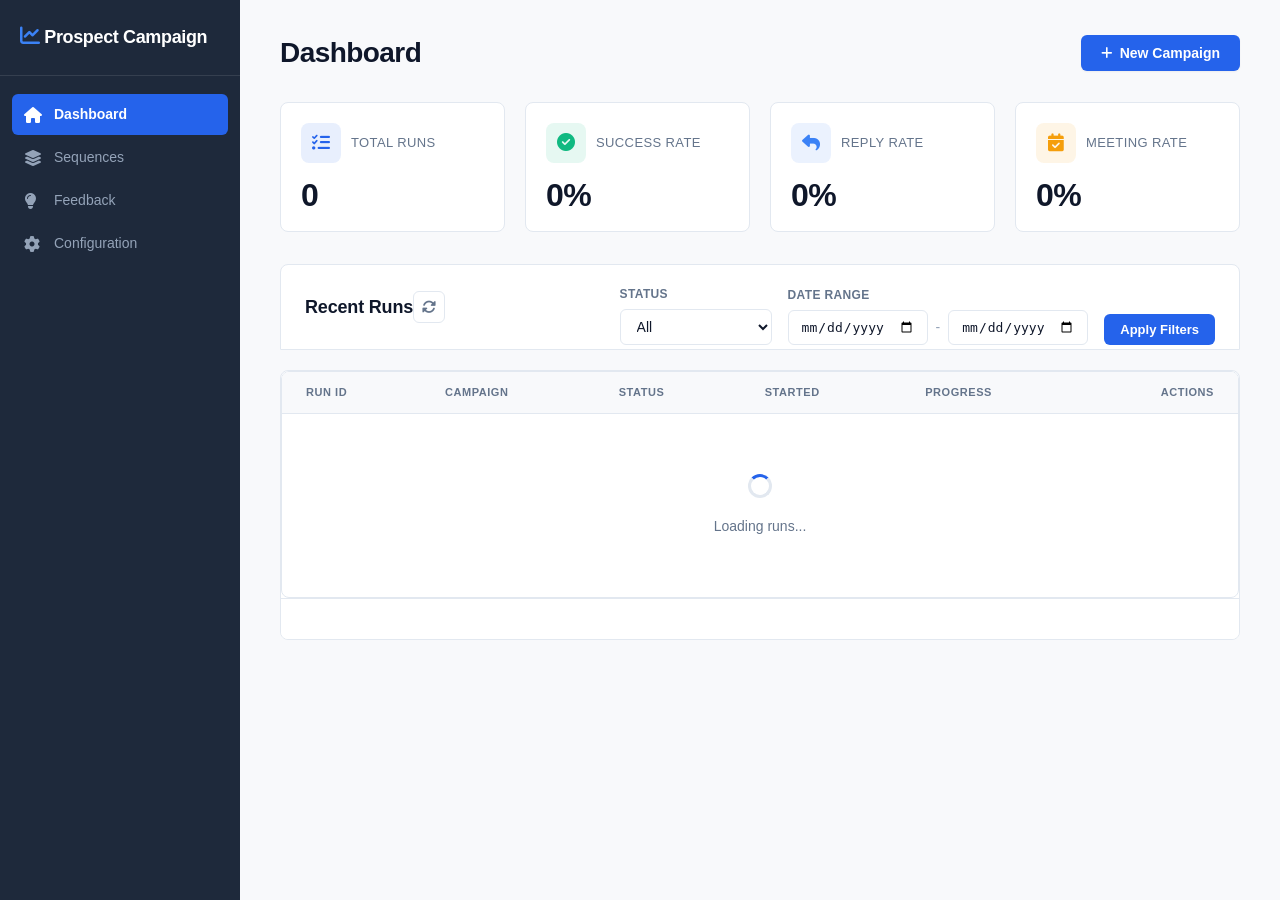
<file: frontend/index.html>
<!DOCTYPE html>
<html lang="en">
<head>
    <meta charset="UTF-8">
    <meta name="viewport" content="width=device-width, initial-scale=1.0">
    <title>Prospect-to-Lead Campaign - Dashboard</title>
    <link rel="stylesheet" href="styles.css">
    <link rel="stylesheet" href="https://cdnjs.cloudflare.com/ajax/libs/font-awesome/6.4.0/css/all.min.css">
</head>
<body>
    <div class="container">
        <!-- Sidebar Navigation -->
        <nav class="sidebar">
            <div class="sidebar-header">
                <h2><i class="fas fa-chart-line"></i> Prospect Campaign</h2>
            </div>
            <ul class="nav-menu">
                <li class="nav-item active">
                    <a href="index.html" class="nav-link">
                        <i class="fas fa-home"></i> Dashboard
                    </a>
                </li>
                <li class="nav-item">
                    <a href="sequences.html" class="nav-link">
                        <i class="fas fa-layer-group"></i> Sequences
                    </a>
                </li>
                <li class="nav-item">
                    <a href="feedback.html" class="nav-link">
                        <i class="fas fa-lightbulb"></i> Feedback
                    </a>
                </li>
                <li class="nav-item">
                    <a href="config.html" class="nav-link">
                        <i class="fas fa-cog"></i> Configuration
                    </a>
                </li>
            </ul>
        </nav>

        <!-- Main Content -->
        <main class="main-content">
            <!-- Header -->
            <header class="dashboard-header">
                <div class="header-content">
                    <h1>Dashboard</h1>
                </div>
                <button class="btn-new-campaign" id="startRunBtn">
                    <i class="fas fa-plus"></i> New Campaign
                </button>
            </header>

            <!-- Stats Cards -->
            <div class="metrics-grid">
                <div class="metric-card">
                    <div class="metric-header">
                        <div class="metric-icon">
                            <i class="fas fa-tasks"></i>
                        </div>
                        <h3 class="metric-label">Total Runs</h3>
                    </div>
                    <div class="metric-value" id="totalRuns">0</div>
                </div>
                <div class="metric-card">
                    <div class="metric-header">
                        <div class="metric-icon success">
                            <i class="fas fa-check-circle"></i>
                        </div>
                        <h3 class="metric-label">Success Rate</h3>
                    </div>
                    <div class="metric-value" id="successRate">0%</div>
                </div>
                <div class="metric-card">
                    <div class="metric-header">
                        <div class="metric-icon info">
                            <i class="fas fa-reply"></i>
                        </div>
                        <h3 class="metric-label">Reply Rate</h3>
                    </div>
                    <div class="metric-value" id="replyRate">0%</div>
                </div>
                <div class="metric-card">
                    <div class="metric-header">
                        <div class="metric-icon calendar">
                            <i class="fas fa-calendar-check"></i>
                        </div>
                        <h3 class="metric-label">Meeting Rate</h3>
                    </div>
                    <div class="metric-value" id="meetingRate">0%</div>
                </div>
            </div>

            <!-- Filters Bar - Compact and Integrated -->
            <div class="table-controls">
                <div class="table-title">
                    <h2>Recent Runs</h2>
                    <button class="btn-icon-refresh" id="refreshBtn" title="Refresh">
                        <i class="fas fa-sync-alt"></i>
                    </button>
                </div>
                <div class="filters-compact">
                    <div class="filter-item">
                        <label>Status</label>
                        <select id="statusFilter" class="filter-select-compact">
                            <option value="">All</option>
                            <option value="running">Running</option>
                            <option value="completed">Completed</option>
                            <option value="failed">Failed</option>
                            <option value="waiting_approval">Waiting Approval</option>
                        </select>
                    </div>
                    <div class="filter-item">
                        <label>Date Range</label>
                        <div class="date-range-inputs">
                            <input type="date" id="startDate" class="filter-input-compact" placeholder="Start">
                            <span class="date-separator">-</span>
                            <input type="date" id="endDate" class="filter-input-compact" placeholder="End">
                        </div>
                    </div>
                    <button class="btn-apply-filter" id="applyFiltersBtn">
                        Apply Filters
                    </button>
                </div>
            </div>

            <!-- Live Run Monitor -->
            <div class="card" id="liveRunCard" style="display: none;">
                <div class="card-header live-run-header">
                    <h2>Live Run Monitor</h2>
                    <span class="live-run-id" id="liveRunId"></span>
                </div>
                <div class="card-body">
                    <div class="agent-pipeline" id="agentPipeline">
                        <p class="empty-state">Run statuses will appear here once a campaign starts.</p>
                    </div>

                    <div id="humanPromptContainer" class="human-prompt hidden">
                        <div class="human-prompt-header">
                            <div>
                                <h3>Human Approval Required</h3>
                                <p id="humanPromptText">Manual input is required to continue.</p>
                            </div>
                            <span class="human-prompt-agent" id="humanPromptAgent"></span>
                        </div>
                        <form id="humanPromptForm" class="human-prompt-form">
                            <div id="humanPromptFields" class="human-prompt-fields"></div>
                            <div class="human-prompt-actions">
                                <button type="button" class="btn btn-secondary" id="humanPromptDismissBtn">Close</button>
                                <button type="submit" class="btn btn-primary" id="humanPromptSubmitBtn">
                                    <i class="fas fa-paper-plane"></i> Submit
                                </button>
                            </div>
                        </form>
                    </div>
                </div>
            </div>

            <!-- Runs Table -->
            <div class="runs-table-container">
                <div class="table-wrapper">
                    <table class="modern-table">
                        <thead>
                            <tr>
                                <th>RUN ID</th>
                                <th>CAMPAIGN</th>
                                <th>STATUS</th>
                                <th>STARTED</th>
                                <th>PROGRESS</th>
                                <th class="actions-col">ACTIONS</th>
                            </tr>
                        </thead>
                        <tbody id="runsTableBody">
                            <tr>
                                <td colspan="6" class="loading-state">
                                    <div class="spinner"></div>
                                    <span>Loading runs...</span>
                                </td>
                            </tr>
                        </tbody>
                    </table>
                </div>
                <div class="table-pagination" id="runsPagination"></div>
            </div>
        </main>
    </div>

    <!-- Start Run Modal -->
    <div id="startRunModal" class="modal">
        <div class="modal-content modal-large">
            <div class="modal-header">
                <h2>Create New Campaign</h2>
                <button class="modal-close" id="closeModalBtn">&times;</button>
            </div>
            <div class="modal-body">
                <div class="form-group">
                    <label for="campaignName">Campaign Name:</label>
                    <input type="text" id="campaignName" class="form-input" placeholder="Enter campaign name" value="Prospect to Lead v1">
                </div>
                
                <div class="form-group">
                    <label for="workflowSelect">Campaign:</label>
                    <select id="workflowSelect" class="form-input">
                        <option value="prospect_to_lead_v1">Prospect to Lead v1</option>
                    </select>
                </div>

                <!-- Source Company Section -->
                <div class="icp-details-section">
                    <h3 class="icp-section-title">
                        <i class="fas fa-building"></i>
                        Your Company Information
                    </h3>
                    
                    <div class="icp-form-section">
                        <div class="icp-form-header">
                            <i class="fas fa-info-circle"></i>
                            <h4>Source Company Details</h4>
                        </div>
                        <div class="icp-form-fields">
                            <div class="form-group">
                                <label for="sourceCompanyName">
                                    <i class="fas fa-building"></i>
                                    Company Name <span class="required">*</span>
                                </label>
                                <input type="text" id="sourceCompanyName" class="form-input" placeholder="e.g., Analytos" value="Analytos" required>
                                <small class="form-hint">Your company name that will be mentioned in outreach messages</small>
                            </div>
                            
                            <div class="form-group">
                                <label for="sourceCompanyDescription">
                                    <i class="fas fa-align-left"></i>
                                    Company Description <span class="required">*</span>
                                </label>
                                <textarea id="sourceCompanyDescription" class="form-input" rows="3" placeholder="e.g., We specialize in automation and AI agent building" required>We specialize in automation and AI agent building</textarea>
                                <small class="form-hint">Brief description of what your company does</small>
                            </div>
                            
                            <div class="form-group">
                                <label for="sourceCompanyValueProp">
                                    <i class="fas fa-lightbulb"></i>
                                    How You Help Prospects <span class="required">*</span>
                                </label>
                                <textarea id="sourceCompanyValueProp" class="form-input" rows="4" placeholder="e.g., We help companies automate repetitive tasks, build intelligent agents, and scale operations efficiently" required>We help companies automate repetitive tasks, build intelligent agents, and scale operations efficiently through custom AI solutions</textarea>
                                <small class="form-hint">Explain how your company can help prospects solve their problems or enhance productivity</small>
                            </div>
                        </div>
                    </div>
                </div>

                <!-- ICP Form Section -->
                <div class="icp-details-section">
                    <h3 class="icp-section-title">
                        <i class="fas fa-bullseye"></i>
                        Ideal Customer Profile (ICP)
                    </h3>
                    
                    <!-- Target Criteria -->
                    <div class="icp-form-section">
                        <div class="icp-form-header">
                            <i class="fas fa-crosshairs"></i>
                            <h4>Target Criteria</h4>
                        </div>
                        <div class="icp-form-fields">
                            <div class="form-row">
                                <div class="form-col">
                                    <label for="icpIndustry">
                                        <i class="fas fa-industry"></i>
                                        Industry <span class="required">*</span>
                                    </label>
                                    <select id="icpIndustry" class="form-input" required>
                                        <option value="">Select Industry</option>
                                        <option value="Manufacturing">Manufacturing</option>
                                        <option value="Technology">Technology</option>
                                        <option value="Healthcare">Healthcare</option>
                                        <option value="Financial Services">Financial Services</option>
                                        <option value="Retail">Retail</option>
                                        <option value="Professional Services">Professional Services</option>
                                        <option value="Real Estate">Real Estate</option>
                                        <option value="Education">Education</option>
                                        <option value="Transportation & Logistics">Transportation & Logistics</option>
                                        <option value="Energy & Utilities">Energy & Utilities</option>
                                    </select>
                                </div>
                                <div class="form-col">
                                    <label for="icpLocation">
                                        <i class="fas fa-map-marker-alt"></i>
                                        Location <span class="required">*</span>
                                    </label>
                                    <select id="icpLocation" class="form-input" required>
                                        <option value="">Select Location</option>
                                        <option value="USA">United States</option>
                                        <option value="Canada">Canada</option>
                                        <option value="United Kingdom">United Kingdom</option>
                                        <option value="Germany">Germany</option>
                                        <option value="France">France</option>
                                        <option value="Australia">Australia</option>
                                        <option value="India">India</option>
                                        <option value="Singapore">Singapore</option>
                                        <option value="Global">Global</option>
                                    </select>
                                </div>
                            </div>
                            
                            <div class="form-row">
                                <div class="form-col">
                                    <label>
                                        <i class="fas fa-users"></i>
                                        Employee Count Range <span class="required">*</span>
                                    </label>
                                    <div class="range-input-group">
                                        <select id="icpEmployeeMin" class="form-input range-select">
                                            <option value="1">1</option>
                                            <option value="10">10</option>
                                            <option value="50">50</option>
                                            <option value="100" selected>100</option>
                                            <option value="250">250</option>
                                            <option value="500">500</option>
                                            <option value="1000">1,000</option>
                                            <option value="2500">2,500</option>
                                            <option value="5000">5,000</option>
                                            <option value="10000">10,000</option>
                                        </select>
                                        <span class="range-separator">to</span>
                                        <select id="icpEmployeeMax" class="form-input range-select">
                                            <option value="50">50</option>
                                            <option value="100">100</option>
                                            <option value="250">250</option>
                                            <option value="500">500</option>
                                            <option value="1000" selected>1,000</option>
                                            <option value="2500">2,500</option>
                                            <option value="5000">5,000</option>
                                            <option value="10000">10,000</option>
                                            <option value="50000">50,000+</option>
                                        </select>
                                    </div>
                                </div>
                            </div>
                            
                            <div class="form-row">
                                <div class="form-col">
                                    <label>
                                        <i class="fas fa-dollar-sign"></i>
                                        Revenue Range (USD) <span class="required">*</span>
                                    </label>
                                    <div class="range-input-group">
                                        <select id="icpRevenueMin" class="form-input range-select">
                                            <option value="0">$0</option>
                                            <option value="1000000">$1M</option>
                                            <option value="5000000">$5M</option>
                                            <option value="10000000">$10M</option>
                                            <option value="20000000" selected>$20M</option>
                                            <option value="50000000">$50M</option>
                                            <option value="100000000">$100M</option>
                                            <option value="250000000">$250M</option>
                                            <option value="500000000">$500M</option>
                                            <option value="1000000000">$1B</option>
                                        </select>
                                        <span class="range-separator">to</span>
                                        <select id="icpRevenueMax" class="form-input range-select">
                                            <option value="5000000">$5M</option>
                                            <option value="10000000">$10M</option>
                                            <option value="20000000">$20M</option>
                                            <option value="50000000">$50M</option>
                                            <option value="100000000">$100M</option>
                                            <option value="200000000" selected>$200M</option>
                                            <option value="500000000">$500M</option>
                                            <option value="1000000000">$1B</option>
                                            <option value="5000000000">$5B+</option>
                                        </select>
                                    </div>
                                </div>
                            </div>
                        </div>
                    </div>
                    
                    <!-- Target Signals Section -->
                    <div class="icp-form-section">
                        <div class="icp-form-header">
                            <i class="fas fa-signal"></i>
                            <h4>Target Signals (Optional)</h4>
                        </div>
                        <div class="icp-form-fields">
                            <!-- Hiring Signals -->
                            <div class="signal-category">
                                <label class="signal-category-label">
                                    <i class="fas fa-briefcase"></i>
                                    Hiring Signals
                                    <span class="category-hint">Companies hiring for these roles</span>
                                </label>
                                <div class="checkbox-grid">
                                    <label class="checkbox-label">
                                        <input type="checkbox" name="hiring_signals" value="hiring_for_automation_profiles">
                                        <span>Automation Profiles</span>
                                    </label>
                                    <label class="checkbox-label">
                                        <input type="checkbox" name="hiring_signals" value="hiring_for_data_science_profiles">
                                        <span>Data Science Profiles</span>
                                    </label>
                                    <label class="checkbox-label">
                                        <input type="checkbox" name="hiring_signals" value="hiring_for_digital_transformation_roles">
                                        <span>Digital Transformation Roles</span>
                                    </label>
                                </div>
                                <div class="custom-signal-input">
                                    <div class="tags-container" id="hiringTags"></div>
                                    <input type="text" id="customHiringSignals" class="tag-input" placeholder="+ Add custom hiring signal (press Enter)">
                                    <small class="form-hint">Type and press Enter to add. e.g., AI Engineers, ML Specialists</small>
                                </div>
                            </div>

                            <!-- Technology Signals -->
                            <div class="signal-category">
                                <label class="signal-category-label">
                                    <i class="fas fa-laptop-code"></i>
                                    Technology Signals
                                    <span class="category-hint">Companies using these technologies</span>
                                </label>
                                <div class="checkbox-grid">
                                    <label class="checkbox-label">
                                        <input type="checkbox" name="technology_signals" value="using_RPA_tools">
                                        <span>RPA Tools (UiPath, Automation Anywhere)</span>
                                    </label>
                                    <label class="checkbox-label">
                                        <input type="checkbox" name="technology_signals" value="using_low_code_orchestration_tools">
                                        <span>Low-code Tools (n8n, Zapier, Make)</span>
                                    </label>
                                    <label class="checkbox-label">
                                        <input type="checkbox" name="technology_signals" value="using_data_platforms">
                                        <span>Data Platforms (Snowflake, Databricks)</span>
                                    </label>
                                    <label class="checkbox-label">
                                        <input type="checkbox" name="technology_signals" value="modernizing_ERP_or_MES">
                                        <span>ERP/MES Modernization (SAP, Oracle)</span>
                                    </label>
                                </div>
                                <div class="custom-signal-input">
                                    <div class="tags-container" id="technologyTags"></div>
                                    <input type="text" id="customTechSignals" class="tag-input" placeholder="+ Add custom technology signal (press Enter)">
                                    <small class="form-hint">Type and press Enter to add. e.g., Kubernetes, Docker, Terraform</small>
                                </div>
                            </div>

                            <!-- Financial Signals -->
                            <div class="signal-category">
                                <label class="signal-category-label">
                                    <i class="fas fa-chart-line"></i>
                                    Financial Signals
                                    <span class="category-hint">Companies with these financial activities</span>
                                </label>
                                <div class="checkbox-grid">
                                    <label class="checkbox-label">
                                        <input type="checkbox" name="financial_signals" value="recent_funding_or_expansion">
                                        <span>Recent Funding or Expansion</span>
                                    </label>
                                    <label class="checkbox-label">
                                        <input type="checkbox" name="financial_signals" value="announced_cost_reduction_initiatives">
                                        <span>Cost Reduction Initiatives</span>
                                    </label>
                                    <label class="checkbox-label">
                                        <input type="checkbox" name="financial_signals" value="investment_in_AI_or_digital_transformation">
                                        <span>AI/Digital Transformation Investment</span>
                                    </label>
                                </div>
                                <div class="custom-signal-input">
                                    <div class="tags-container" id="financialTags"></div>
                                    <input type="text" id="customFinancialSignals" class="tag-input" placeholder="+ Add custom financial signal (press Enter)">
                                    <small class="form-hint">Type and press Enter to add. e.g., IPO Planning, M&A Activity</small>
                                </div>
                            </div>

                            <!-- Behavioral Signals -->
                            <div class="signal-category">
                                <label class="signal-category-label">
                                    <i class="fas fa-user-check"></i>
                                    Behavioral Signals
                                    <span class="category-hint">Companies exhibiting these behaviors</span>
                                </label>
                                <div class="checkbox-grid">
                                    <label class="checkbox-label">
                                        <input type="checkbox" name="behavioral_signals" value="leaders_posting_about_AI_or_automation">
                                        <span>Leaders Posting About AI/Automation</span>
                                    </label>
                                    <label class="checkbox-label">
                                        <input type="checkbox" name="behavioral_signals" value="attending_automation_events">
                                        <span>Attending Automation Events</span>
                                    </label>
                                    <label class="checkbox-label">
                                        <input type="checkbox" name="behavioral_signals" value="participating_in_Industry_4.0_or_digital_factory_initiatives">
                                        <span>Industry 4.0 Participation</span>
                                    </label>
                                    <label class="checkbox-label">
                                        <input type="checkbox" name="behavioral_signals" value="collaborating_with_AI_or_automation_partners">
                                        <span>AI/Automation Partnerships</span>
                                    </label>
                                </div>
                                <div class="custom-signal-input">
                                    <div class="tags-container" id="behavioralTags"></div>
                                    <input type="text" id="customBehavioralSignals" class="tag-input" placeholder="+ Add custom behavioral signal (press Enter)">
                                    <small class="form-hint">Type and press Enter to add. e.g., Speaking at Conferences</small>
                                </div>
                            </div>
                        </div>
                    </div>

                    <!-- Early Adopter Scoring Section -->
                    <div class="icp-form-section">
                        <div class="icp-form-header">
                            <i class="fas fa-star"></i>
                            <h4>Scoring Weights</h4>
                        </div>
                        <div class="icp-form-fields">
                            <div class="info-banner">
                                <i class="fas fa-info-circle"></i>
                                <span>Adjust weights to prioritize different signals. Total automatically maintains 100%.</span>
                            </div>
                            <div class="scoring-weights">
                                <div class="weight-slider">
                                    <label for="hiringWeight">
                                        <i class="fas fa-briefcase"></i>
                                        Hiring Signals Weight
                                        <span class="weight-value" id="hiringWeightValue">20%</span>
                                    </label>
                                    <input type="range" id="hiringWeight" class="slider" min="0" max="100" value="20" step="5">
                                </div>

                                <div class="weight-slider">
                                    <label for="technologyWeight">
                                        <i class="fas fa-laptop-code"></i>
                                        Technology Signals Weight
                                        <span class="weight-value" id="technologyWeightValue">30%</span>
                                    </label>
                                    <input type="range" id="technologyWeight" class="slider" min="0" max="100" value="30" step="5">
                                </div>

                                <div class="weight-slider">
                                    <label for="financialWeight">
                                        <i class="fas fa-chart-line"></i>
                                        Financial Signals Weight
                                        <span class="weight-value" id="financialWeightValue">25%</span>
                                    </label>
                                    <input type="range" id="financialWeight" class="slider" min="0" max="100" value="25" step="5">
                                </div>

                                <div class="weight-slider">
                                    <label for="behavioralWeight">
                                        <i class="fas fa-user-check"></i>
                                        Behavioral Signals Weight
                                        <span class="weight-value" id="behavioralWeightValue">25%</span>
                                    </label>
                                    <input type="range" id="behavioralWeight" class="slider" min="0" max="100" value="25" step="5">
                                </div>

                                <div class="weight-total">
                                    <strong>Total Weight:</strong>
                                    <span id="totalWeight" class="total-value">100%</span>
                                </div>
                            </div>
                        </div>
                    </div>

                    <!-- Optional: Advanced Settings (Collapsed by default) -->
                    <div class="advanced-settings-toggle">
                        <button type="button" class="btn-collapse" id="toggleAdvanced">
                            <i class="fas fa-chevron-down"></i>
                            Advanced Settings (Optional)
                        </button>
                    </div>
                    <div id="advancedSettings" class="advanced-settings-content" style="display: none;">
                        <div class="form-group">
                            <label for="maxResults">
                                <i class="fas fa-list-ol"></i>
                                Maximum Prospect to Fetch
                            </label>
                            <input type="number" id="maxResults" class="form-input" value="5" min="1" max="100">
                            <small class="form-hint">Number of leads to find in this campaign (1-100)</small>
                        </div>
                    </div>
                </div>

                <div class="form-group">
                    <label>
                        <input type="checkbox" id="useOverrides">
                        Use custom configuration overrides
                    </label>
                </div>
                <div id="overridesSection" class="form-group" style="display: none;">
                    <label for="configOverrides">Configuration Overrides (JSON):</label>
                    <textarea id="configOverrides" class="form-input" rows="6" placeholder='{"agents": {...}}'></textarea>
                </div>
            </div>
            <div class="modal-footer">
                <button class="btn btn-secondary" id="cancelRunBtn">Cancel</button>
                <button class="btn btn-primary" id="confirmRunBtn">
                    <i class="fas fa-play"></i> Start Campaign
                </button>
            </div>
        </div>
    </div>

    <script src="https://cdn.socket.io/4.5.4/socket.io.min.js"></script>
    <script src="app.js"></script>
</body>
</html>
</file>
<file: frontend/styles.css>
/* Modern, Clean CSS Styles */
* {
    margin: 0;
    padding: 0;
    box-sizing: border-box;
}

:root {
    /* Apollo.io-inspired color palette */
    --primary-blue: #2563eb;
    --primary-blue-hover: #1d4ed8;
    --primary-blue-light: #3b82f6;
    --accent-blue: #60a5fa;
    
    --success-color: #10b981;
    --warning-color: #f59e0b;
    --error-color: #ef4444;
    --info-color: #3b82f6;
    
    /* Background colors - Apollo-inspired */
    --bg-primary: #f8f9fb;
    --bg-secondary: #ffffff;
    --bg-sidebar: #1e293b;
    --bg-sidebar-hover: #334155;
    
    /* Text colors */
    --text-primary: #0f172a;
    --text-secondary: #64748b;
    --text-tertiary: #94a3b8;
    --text-on-dark: #f1f5f9;
    
    /* Border colors */
    --border-light: #e2e8f0;
    --border-medium: #cbd5e1;
    
    /* Shadows */
    --shadow-sm: 0 1px 2px 0 rgba(0, 0, 0, 0.05);
    --shadow: 0 1px 3px 0 rgba(0, 0, 0, 0.1);
    --shadow-md: 0 4px 6px -1px rgba(0, 0, 0, 0.1);
    --shadow-lg: 0 10px 15px -3px rgba(0, 0, 0, 0.1);
    
    /* Spacing */
    --spacing-unit: 8px;
    --border-radius: 8px;
    --border-radius-lg: 12px;

    /* Compatibility Mappings */
    --primary-color: var(--primary-blue);
    --secondary-color: #7c3aed; /* Violet-600 */
    --bg-color: var(--bg-secondary);
    --card-bg: var(--bg-secondary);
    --border-color: var(--border-light);
}

body {
    font-family: -apple-system, BlinkMacSystemFont, 'Segoe UI', 'Helvetica Neue', Arial, sans-serif;
    background-color: var(--bg-primary);
    color: var(--text-primary);
    line-height: 1.5;
    font-size: 14px;
    -webkit-font-smoothing: antialiased;
    -moz-osx-font-smoothing: grayscale;
}

.container {
    display: flex;
    min-height: 100vh;
}

/* Sidebar - Apollo-inspired dark sidebar */
.sidebar {
    width: 240px;
    background: var(--bg-sidebar);
    border-right: none;
    padding: 0;
    position: fixed;
    height: 100vh;
    overflow-y: auto;
    z-index: 100;
}

.sidebar-header {
    display: flex;
    align-items: center;
    gap: 12px;
    padding: 24px 20px;
    border-bottom: 1px solid rgba(255, 255, 255, 0.1);
}

.sidebar-header h2 {
    font-size: 18px;
    font-weight: 700;
    color: #ffffff;
    letter-spacing: -0.02em;
    margin: 0;
}

.sidebar-header span {
    font-size: 18px;
    font-weight: 700;
    color: #ffffff;
    letter-spacing: -0.02em;
}

.sidebar-header i {
    font-size: 20px;
    color: var(--primary-blue-light);
    flex-shrink: 0;
}

.nav-menu {
    list-style: none;
    padding: 16px 0;
}

.nav-item {
    margin: 2px 12px;
}

.nav-link {
    display: flex;
    align-items: center;
    padding: 10px 12px;
    color: var(--text-tertiary);
    text-decoration: none;
    transition: all 0.15s ease;
    border-radius: 6px;
    font-size: 14px;
    font-weight: 500;
}

.nav-link:hover {
    background-color: var(--bg-sidebar-hover);
    color: var(--text-on-dark);
}

.nav-item.active .nav-link {
    background-color: var(--primary-blue);
    color: #ffffff;
    font-weight: 600;
}

.nav-link i {
    width: 18px;
    margin-right: 12px;
    font-size: 16px;
}

/* Main Content */
.main-content {
    flex: 1;
    margin-left: 240px;
    padding: 32px 40px;
    max-width: 100%;
    min-height: 100vh;
}

/* Dashboard Header - Cleaner Apollo style */
.dashboard-header {
    display: flex;
    justify-content: space-between;
    align-items: center;
    margin-bottom: 28px;
}

.header-content h1 {
    font-size: 28px;
    font-weight: 600;
    color: var(--text-primary);
    letter-spacing: -0.02em;
    margin: 0;
}

.btn-new-campaign {
    display: inline-flex;
    align-items: center;
    gap: 8px;
    padding: 10px 20px;
    background: var(--primary-blue);
    color: #ffffff;
    border: none;
    border-radius: 6px;
    font-size: 14px;
    font-weight: 600;
    cursor: pointer;
    transition: all 0.15s ease;
    box-shadow: var(--shadow-sm);
}

.btn-new-campaign:hover {
    background: var(--primary-blue-hover);
    box-shadow: var(--shadow);
    transform: translateY(-1px);
}

.btn-new-campaign i {
    font-size: 13px;
}

.back-link {
    display: inline-flex;
    align-items: center;
    color: var(--text-secondary);
    text-decoration: none;
    margin-bottom: 0.5rem;
    font-size: 0.875rem;
    transition: color 0.2s;
}

.back-link:hover {
    color: var(--primary-color);
}

.back-link i {
    margin-right: 0.5rem;
}

.run-id {
    font-size: 0.875rem;
    color: var(--text-secondary);
    font-family: monospace;
}

.header-actions {
    display: flex;
    gap: 0.75rem;
}

/* Metrics Grid - Apollo-inspired minimal cards */
.metrics-grid {
    display: grid;
    grid-template-columns: repeat(auto-fit, minmax(220px, 1fr));
    gap: 20px;
    margin-bottom: 32px;
}

.metric-card {
    background: var(--bg-secondary);
    border: 1px solid var(--border-light);
    border-radius: var(--border-radius);
    padding: 20px;
    transition: all 0.2s ease;
}

.metric-card:hover {
    border-color: var(--border-medium);
    box-shadow: var(--shadow-md);
}

.metric-header {
    display: flex;
    align-items: center;
    gap: 10px;
    margin-bottom: 16px;
}

.metric-icon {
    width: 40px;
    height: 40px;
    border-radius: 8px;
    display: flex;
    align-items: center;
    justify-content: center;
    font-size: 18px;
    background: rgba(37, 99, 235, 0.1);
    color: var(--primary-blue);
}

.metric-icon.success {
    background: rgba(16, 185, 129, 0.1);
    color: var(--success-color);
}

.metric-icon.info {
    background: rgba(59, 130, 246, 0.1);
    color: var(--info-color);
}

.metric-icon.calendar {
    background: rgba(245, 158, 11, 0.1);
    color: var(--warning-color);
}

.metric-label {
    font-size: 13px;
    font-weight: 500;
    color: var(--text-secondary);
    text-transform: uppercase;
    letter-spacing: 0.03em;
    margin: 0;
}

.metric-value {
    font-size: 32px;
    font-weight: 600;
    color: var(--text-primary);
    letter-spacing: -0.02em;
    line-height: 1;
}

/* Cards - Modern Design */
.card {
    background: var(--bg-secondary);
    border: 1px solid var(--border-light);
    border-radius: var(--border-radius);
    margin-bottom: 24px;
    overflow: hidden;
}

.card-header {
    padding: 20px 24px;
    border-bottom: 1px solid var(--border-light);
    display: flex;
    justify-content: space-between;
    align-items: center;
    background: var(--bg-secondary);
}

.card-header h2 {
    font-size: 18px;
    font-weight: 600;
    color: var(--text-primary);
    margin: 0;
    letter-spacing: -0.01em;
}

.card-body {
    padding: 24px;
}

.card-actions {
    display: flex;
    gap: 8px;
    align-items: center;
}

/* Table Controls - Integrated header with filters */
.table-controls {
    background: var(--bg-secondary);
    border: 1px solid var(--border-light);
    border-radius: var(--border-radius) var(--border-radius) 0 0;
    padding: 20px 24px;
    margin-bottom: 0;
}

.table-title {
    display: flex;
    align-items: center;
    justify-content: space-between;
    margin-bottom: 16px;
}

.table-title h2 {
    font-size: 18px;
    font-weight: 600;
    color: var(--text-primary);
    margin: 0;
    letter-spacing: -0.01em;
}

.btn-icon-refresh {
    width: 32px;
    height: 32px;
    display: flex;
    align-items: center;
    justify-content: center;
    background: transparent;
    border: 1px solid var(--border-light);
    border-radius: 6px;
    color: var(--text-secondary);
    cursor: pointer;
    transition: all 0.15s ease;
    font-size: 14px;
}

.btn-icon-refresh:hover {
    background: var(--bg-primary);
    border-color: var(--primary-blue);
    color: var(--primary-blue);
}

/* Compact Filters */
.filters-compact {
    display: flex;
    align-items: center;
    gap: 16px;
    flex-wrap: wrap;
}

.filter-item {
    display: flex;
    flex-direction: column;
    gap: 6px;
}

.filter-item label {
    font-size: 12px;
    font-weight: 600;
    color: var(--text-secondary);
    text-transform: uppercase;
    letter-spacing: 0.03em;
}

.filter-select-compact {
    padding: 8px 12px;
    border: 1px solid var(--border-light);
    border-radius: 6px;
    font-size: 14px;
    background: var(--bg-secondary);
    color: var(--text-primary);
    cursor: pointer;
    transition: all 0.15s ease;
    min-width: 140px;
}

.filter-select-compact:focus {
    outline: none;
    border-color: var(--primary-blue);
    box-shadow: 0 0 0 3px rgba(37, 99, 235, 0.1);
}

.date-range-inputs {
    display: flex;
    align-items: center;
    gap: 8px;
}

.filter-input-compact {
    padding: 8px 12px;
    border: 1px solid var(--border-light);
    border-radius: 6px;
    font-size: 13px;
    background: var(--bg-secondary);
    color: var(--text-primary);
    transition: all 0.15s ease;
    width: 140px;
}

.filter-input-compact:focus {
    outline: none;
    border-color: var(--primary-blue);
    box-shadow: 0 0 0 3px rgba(37, 99, 235, 0.1);
}

.date-separator {
    color: var(--text-tertiary);
    font-size: 14px;
    font-weight: 500;
}

.btn-apply-filter {
    padding: 8px 16px;
    background: var(--primary-blue);
    color: #ffffff;
    border: none;
    border-radius: 6px;
    font-size: 13px;
    font-weight: 600;
    cursor: pointer;
    transition: all 0.15s ease;
    margin-top: auto;
}

.btn-apply-filter:hover {
    background: var(--primary-blue-hover);
    box-shadow: var(--shadow);
}

/* Buttons */
.btn {
    padding: 10px 16px;
    border: none;
    border-radius: 6px;
    font-size: 14px;
    font-weight: 600;
    cursor: pointer;
    transition: all 0.15s ease;
    display: inline-flex;
    align-items: center;
    gap: 8px;
}

.btn-primary {
    background: var(--primary-blue);
    color: white;
}

.btn-primary:hover {
    background: var(--primary-blue-hover);
    transform: translateY(-1px);
    box-shadow: var(--shadow);
}

.btn-secondary {
    background: var(--bg-secondary);
    color: var(--text-primary);
    border: 1px solid var(--border-light);
}

.btn-secondary:hover {
    background: var(--bg-primary);
    border-color: var(--primary-blue);
    color: var(--primary-blue);
}

.btn-icon {
    background: none;
    border: none;
    color: var(--text-secondary);
    cursor: pointer;
    padding: 8px;
    border-radius: 6px;
    transition: all 0.15s ease;
}

.btn-icon:hover {
    background: var(--bg-primary);
    color: var(--primary-blue);
}

/* View Button in Table */
.btn-view {
    display: inline-flex;
    align-items: center;
    gap: 6px;
    padding: 6px 14px;
    background: transparent;
    color: var(--primary-blue);
    border: 1px solid var(--primary-blue);
    border-radius: 6px;
    font-size: 13px;
    font-weight: 600;
    text-decoration: none;
    transition: all 0.15s ease;
}

.btn-view:hover {
    background: var(--primary-blue);
    color: #ffffff;
    box-shadow: var(--shadow-sm);
}

.btn-view i {
    font-size: 12px;
}

/* Modern Table - Apollo-inspired */
.runs-table-container {
    background: var(--bg-secondary);
    border: 1px solid var(--border-light);
    border-radius: var(--border-radius);
    overflow: hidden;
}

.table-wrapper {
    overflow-x: auto;
}

.modern-table {
    width: 100%;
    border-collapse: collapse;
    font-size: 14px;
}

.modern-table thead {
    background: var(--bg-primary);
    border-bottom: 1px solid var(--border-light);
}

.modern-table th {
    padding: 12px 24px;
    text-align: left;
    font-weight: 600;
    font-size: 11px;
    color: var(--text-secondary);
    text-transform: uppercase;
    letter-spacing: 0.05em;
    white-space: nowrap;
}

.modern-table th.actions-col {
    text-align: right;
}

.modern-table td {
    padding: 16px 24px;
    border-bottom: 1px solid var(--border-light);
    color: var(--text-primary);
    vertical-align: middle;
}

.modern-table tbody tr {
    transition: background-color 0.15s ease;
}

.modern-table tbody tr:hover {
    background-color: var(--bg-primary);
}

.modern-table tbody tr:last-child td {
    border-bottom: none;
}

/* Table Cells */
.run-id-cell {
    font-family: 'Monaco', 'Menlo', monospace;
}

.run-id-badge {
    display: inline-block;
    padding: 4px 10px;
    background: var(--bg-primary);
    border: 1px solid var(--border-light);
    border-radius: 4px;
    font-size: 12px;
    color: var(--text-secondary);
    font-weight: 500;
}

.campaign-cell {
    font-weight: 500;
}

.campaign-name {
    color: var(--text-primary);
}

.time-cell {
    color: var(--text-secondary);
    font-size: 13px;
    white-space: nowrap;
}

.progress-cell {
    min-width: 120px;
}

.actions-cell {
    text-align: right;
}

/* Loading State */
.loading-state {
    text-align: center;
    padding: 60px 20px !important;
}

.loading-state .spinner {
    display: inline-block;
    width: 24px;
    height: 24px;
    border: 3px solid var(--border-light);
    border-top-color: var(--primary-blue);
    border-radius: 50%;
    animation: spin 0.8s linear infinite;
    margin-bottom: 12px;
}

.loading-state span {
    display: block;
    color: var(--text-secondary);
    font-size: 14px;
}

@keyframes spin {
    to { transform: rotate(360deg); }
}

/* Empty State */
.empty-state-row td {
    padding: 60px 20px !important;
    border-bottom: none !important;
}

.empty-state-content {
    display: flex;
    flex-direction: column;
    align-items: center;
    gap: 12px;
}

.empty-state-content i {
    font-size: 48px;
    color: var(--text-tertiary);
    opacity: 0.5;
}

.empty-state-content p {
    color: var(--text-secondary);
    font-size: 14px;
    margin: 0;
}

/* Status Pills - Modern Apollo style */
.status-pill {
    display: inline-flex;
    align-items: center;
    padding: 4px 12px;
    border-radius: 12px;
    font-size: 12px;
    font-weight: 600;
    text-transform: capitalize;
    white-space: nowrap;
}

.status-pill.status-running {
    background: rgba(37, 99, 235, 0.1);
    color: var(--primary-blue);
}

.status-pill.status-completed {
    background: rgba(16, 185, 129, 0.1);
    color: var(--success-color);
}

.status-pill.status-failed {
    background: rgba(239, 68, 68, 0.1);
    color: var(--error-color);
}

.status-pill.status-waiting-approval,
.status-pill.status-waiting-input {
    background: rgba(245, 158, 11, 0.1);
    color: var(--warning-color);
}

.status-pill.status-pending {
    background: rgba(100, 116, 139, 0.1);
    color: var(--text-secondary);
}

/* Progress Bar - Modern Design */
.progress-container {
    display: flex;
    align-items: center;
    gap: 12px;
}

.progress-bar-modern {
    flex: 1;
    height: 6px;
    background: var(--bg-primary);
    border-radius: 3px;
    overflow: hidden;
    position: relative;
}

.progress-fill-modern {
    height: 100%;
    background: var(--primary-blue);
    border-radius: 3px;
    transition: width 0.3s ease;
    position: relative;
}

.progress-fill-modern::after {
    content: '';
    position: absolute;
    top: 0;
    left: 0;
    right: 0;
    bottom: 0;
    background: linear-gradient(
        90deg,
        rgba(255, 255, 255, 0) 0%,
        rgba(255, 255, 255, 0.3) 50%,
        rgba(255, 255, 255, 0) 100%
    );
}

.progress-text {
    font-size: 12px;
    font-weight: 600;
    color: var(--text-secondary);
    min-width: 38px;
    text-align: right;
}

/* Tabs */
.tabs {
    display: flex;
    gap: 0.5rem;
    margin-bottom: 1.5rem;
    border-bottom: 2px solid var(--border-color);
}

.tab-btn {
    padding: 0.75rem 1.5rem;
    border: none;
    background: none;
    color: var(--text-secondary);
    font-weight: 500;
    cursor: pointer;
    border-bottom: 2px solid transparent;
    margin-bottom: -2px;
    transition: all 0.2s;
}

.tab-btn:hover {
    color: var(--primary-color);
}

.tab-btn.active {
    color: var(--primary-color);
    border-bottom-color: var(--primary-color);
}

.tab-content {
    display: none;
}

.tab-content.active {
    display: block;
}

/* Search Input */
.search-input {
    padding: 0.5rem 0.75rem;
    border: 1px solid var(--border-color);
    border-radius: 0.375rem;
    font-size: 0.875rem;
    width: 250px;
}

.search-input:focus {
    outline: none;
    border-color: var(--primary-color);
    box-shadow: 0 0 0 3px rgba(99, 102, 241, 0.1);
}

/* Modal - Modern Design */
.modal {
    display: none;
    position: fixed;
    top: 0;
    left: 0;
    width: 100%;
    height: 100%;
    background: rgba(15, 23, 42, 0.6);
    backdrop-filter: blur(4px);
    z-index: 1000;
    align-items: center;
    justify-content: center;
}

.modal.active {
    display: flex;
}

.modal-content {
    background: var(--bg-secondary);
    border-radius: var(--border-radius-lg);
    width: 90%;
    max-width: 600px;
    max-height: 90vh;
    overflow-y: auto;
    box-shadow: 0 20px 25px -5px rgba(0, 0, 0, 0.1), 0 10px 10px -5px rgba(0, 0, 0, 0.04);
    border: 1px solid var(--border-light);
}

.modal-header {
    padding: 24px;
    border-bottom: 1px solid var(--border-light);
    display: flex;
    justify-content: space-between;
    align-items: center;
}

.modal-header h2 {
    font-size: 20px;
    font-weight: 600;
    color: var(--text-primary);
    margin: 0;
    letter-spacing: -0.02em;
}

.modal-close {
    background: transparent;
    border: none;
    font-size: 24px;
    color: var(--text-secondary);
    cursor: pointer;
    padding: 0;
    width: 36px;
    height: 36px;
    display: flex;
    align-items: center;
    justify-content: center;
    border-radius: 6px;
    transition: all 0.15s ease;
}

.modal-close:hover {
    background: var(--bg-primary);
    color: var(--text-primary);
}

.modal-body {
    padding: 24px;
}

.modal-footer {
    padding: 20px 24px;
    border-top: 1px solid var(--border-light);
    display: flex;
    justify-content: flex-end;
    gap: 12px;
    background: var(--bg-primary);
}

/* Forms - Modern Design */
.form-group {
    margin-bottom: 20px;
}

.form-group label {
    display: block;
    margin-bottom: 8px;
    font-weight: 600;
    font-size: 13px;
    color: var(--text-primary);
}

.form-input {
    width: 100%;
    padding: 10px 12px;
    border: 1px solid var(--border-light);
    border-radius: 6px;
    font-size: 14px;
    font-family: inherit;
    color: var(--text-primary);
    background: var(--bg-secondary);
    transition: all 0.15s ease;
}

.form-input:focus {
    outline: none;
    border-color: var(--primary-blue);
    box-shadow: 0 0 0 3px rgba(37, 99, 235, 0.1);
}

.form-input::placeholder {
    color: var(--text-tertiary);
}

textarea.form-input {
    resize: vertical;
    min-height: 100px;
    line-height: 1.5;
}

/* Info Card */
.info-card {
    background: rgba(59, 130, 246, 0.1);
    border: 1px solid rgba(59, 130, 246, 0.2);
    border-radius: 0.5rem;
    padding: 1rem 1.5rem;
    margin-bottom: 1.5rem;
    display: flex;
    align-items: start;
    gap: 1rem;
}

.info-card i {
    color: #3b82f6;
    margin-top: 0.25rem;
}

.info-card p {
    color: var(--text-secondary);
    font-size: 0.875rem;
}

/* Recommendations */
.recommendations-list {
    display: flex;
    flex-direction: column;
    gap: 1rem;
}

.recommendation-card {
    background: var(--bg-color);
    border: 1px solid var(--border-color);
    border-radius: 0.5rem;
    padding: 1.5rem;
    transition: all 0.2s;
}

.recommendation-card:hover {
    border-color: var(--primary-color);
    box-shadow: var(--shadow);
}

.recommendation-header {
    display: flex;
    justify-content: space-between;
    align-items: start;
    margin-bottom: 1rem;
}

.recommendation-field {
    font-weight: 600;
    color: var(--text-primary);
}

.recommendation-body {
    margin-bottom: 1rem;
}

.recommendation-reason {
    color: var(--text-secondary);
    font-size: 0.875rem;
    margin-bottom: 0.75rem;
}

.recommendation-values {
    display: grid;
    grid-template-columns: 1fr 1fr;
    gap: 1rem;
    margin-top: 0.75rem;
}

.value-item {
    padding: 0.75rem;
    background: white;
    border-radius: 0.375rem;
    border: 1px solid var(--border-color);
}

.value-item label {
    font-size: 0.75rem;
    color: var(--text-secondary);
    text-transform: uppercase;
    letter-spacing: 0.05em;
    display: block;
    margin-bottom: 0.25rem;
}

.value-item .value {
    font-family: monospace;
    font-size: 0.875rem;
    color: var(--text-primary);
}

.value-item.highlight {
    border-color: var(--primary-color);
    background: rgba(99, 102, 241, 0.05);
}

.recommendation-actions {
    display: flex;
    gap: 0.75rem;
}

/* Status Info */
.status-info {
    display: grid;
    grid-template-columns: repeat(auto-fit, minmax(200px, 1fr));
    gap: 1.5rem;
}

.info-item {
    display: flex;
    flex-direction: column;
    gap: 0.5rem;
}

.info-item label {
    font-size: 0.875rem;
    color: var(--text-secondary);
    font-weight: 500;
}

.info-item span {
    font-size: 1rem;
    color: var(--text-primary);
}

/* Config Display */
.config-display {
    background: #1e1e1e;
    color: #d4d4d4;
    padding: 1.5rem;
    border-radius: 0.5rem;
    overflow-x: auto;
    font-family: 'Courier New', monospace;
    font-size: 0.875rem;
    line-height: 1.6;
}

/* Pagination - Modern Design */
.table-pagination {
    display: flex;
    justify-content: center;
    align-items: center;
    padding: 20px;
    background: var(--bg-secondary);
    border-top: 1px solid var(--border-light);
}

.pagination-controls {
    display: flex;
    align-items: center;
    gap: 6px;
}

.pagination-btn {
    padding: 6px 12px;
    min-width: 36px;
    height: 36px;
    border: 1px solid var(--border-light);
    background: var(--bg-secondary);
    color: var(--text-primary);
    border-radius: 6px;
    cursor: pointer;
    transition: all 0.15s ease;
    font-size: 13px;
    font-weight: 500;
    display: flex;
    align-items: center;
    justify-content: center;
}

.pagination-btn:hover:not(:disabled):not(.active) {
    background: var(--bg-primary);
    border-color: var(--primary-blue);
    color: var(--primary-blue);
}

.pagination-btn.active {
    background: var(--primary-blue);
    color: white;
    border-color: var(--primary-blue);
    font-weight: 600;
}

.pagination-btn:disabled {
    opacity: 0.4;
    cursor: not-allowed;
}

.pagination-ellipsis {
    padding: 0 4px;
    color: var(--text-tertiary);
    font-size: 14px;
}

/* Empty State - Modern Design */
.empty-state {
    text-align: center;
    padding: 60px 20px;
    color: var(--text-secondary);
}

/* Utility Classes */
.text-primary {
    color: var(--text-primary);
}

.text-secondary {
    color: var(--text-secondary);
}

.text-tertiary {
    color: var(--text-tertiary);
}

.text-success {
    color: var(--success-color);
}

.text-error {
    color: var(--error-color);
}

.text-warning {
    color: var(--warning-color);
}

/* Loading Animation */
.loading {
    text-align: center;
    padding: 40px 20px;
    color: var(--text-secondary);
}

/* Scrollbar Styling */
::-webkit-scrollbar {
    width: 8px;
    height: 8px;
}

::-webkit-scrollbar-track {
    background: var(--bg-primary);
}

::-webkit-scrollbar-thumb {
    background: var(--border-medium);
    border-radius: 4px;
}

::-webkit-scrollbar-thumb:hover {
    background: var(--text-tertiary);
}

/* Text Colors */
.text-success {
    color: var(--success-color);
}

.text-error {
    color: var(--error-color);
}

/* Message Preview */
.message-preview {
    display: flex;
    flex-direction: column;
    gap: 1rem;
}

.preview-item {
    display: flex;
    flex-direction: column;
    gap: 0.5rem;
}

.preview-item label {
    font-weight: 600;
    color: var(--text-secondary);
    font-size: 0.875rem;
}

.preview-value {
    padding: 1rem;
    background: var(--bg-color);
    border-radius: 0.375rem;
    white-space: pre-wrap;
    font-family: inherit;
    line-height: 1.6;
    max-height: 400px;
    overflow-y: auto;
}

#previewSubject {
    font-weight: 600;
    font-size: 1.1rem;
    color: var(--text-primary);
}

#previewBody {
    color: var(--text-secondary);
    font-size: 0.95rem;
}

/* Enrichment Modal Styles */
.modal-large {
    max-width: 900px;
    width: 90%;
}

/* ICP Details Styles */
.icp-details-section {
    margin: 1.5rem 0;
    padding: 0;
}

.icp-section-title {
    font-size: 1.1rem;
    font-weight: 700;
    color: var(--text-primary);
    margin-bottom: 1rem;
    padding-bottom: 0.5rem;
    border-bottom: 2px solid var(--primary-color);
}

.icp-form {
    display: flex;
    flex-direction: column;
    gap: 1.25rem;
}

.icp-form-section {
    background: var(--card-bg);
    border: 1px solid var(--border-color);
    border-radius: 0.5rem;
    overflow: hidden;
}

.icp-form-header {
    display: flex;
    align-items: center;
    gap: 0.75rem;
    padding: 1rem 1.25rem;
    background: linear-gradient(135deg, rgba(99, 102, 241, 0.05) 0%, rgba(139, 92, 246, 0.05) 100%);
    border-bottom: 1px solid var(--border-color);
}

.icp-form-header i {
    color: var(--primary-color);
    font-size: 1.1rem;
}

.icp-form-header h4 {
    font-size: 1rem;
    font-weight: 600;
    color: var(--text-primary);
    margin: 0;
}

.icp-form-fields {
    padding: 1.25rem;
    display: flex;
    flex-direction: column;
    gap: 1.25rem;
}

.icp-form-field {
    display: flex;
    flex-direction: column;
    gap: 0.5rem;
}

.icp-form-field label {
    font-size: 0.875rem;
    font-weight: 600;
    color: var(--text-secondary);
    display: flex;
    align-items: center;
    gap: 0.5rem;
    text-transform: uppercase;
    letter-spacing: 0.5px;
}

.icp-form-field label i {
    color: var(--primary-color);
    font-size: 0.9rem;
}

.icp-form-value {
    padding: 0.75rem 1rem;
    background: var(--bg-color);
    border: 1px solid var(--border-color);
    border-radius: 0.375rem;
    font-size: 0.95rem;
    color: var(--text-primary);
    font-weight: 500;
}

.signal-field {
    margin-top: 0.5rem;
}

.signal-tags {
    display: flex;
    flex-wrap: wrap;
    gap: 0.5rem;
    padding: 0.75rem;
    background: var(--bg-color);
    border: 1px solid var(--border-color);
    border-radius: 0.375rem;
    min-height: 3rem;
}

.signal-tag {
    display: inline-flex;
    align-items: center;
    padding: 0.5rem 0.75rem;
    border-radius: 0.375rem;
    font-size: 0.85rem;
    font-weight: 500;
    border: 1px solid transparent;
}

.tag-hiring {
    background: rgba(16, 185, 129, 0.1);
    color: #10b981;
    border-color: rgba(16, 185, 129, 0.2);
}

.tag-technology {
    background: rgba(99, 102, 241, 0.1);
    color: var(--primary-color);
    border-color: rgba(99, 102, 241, 0.2);
}

.tag-financial {
    background: rgba(245, 158, 11, 0.1);
    color: #f59e0b;
    border-color: rgba(245, 158, 11, 0.2);
}

.tag-behavioral {
    background: rgba(139, 92, 246, 0.1);
    color: var(--secondary-color);
    border-color: rgba(139, 92, 246, 0.2);
}

.weights-container {
    display: flex;
    flex-direction: column;
    gap: 0.75rem;
    padding: 0.75rem;
    background: var(--bg-color);
    border: 1px solid var(--border-color);
    border-radius: 0.375rem;
}

.weight-row {
    display: flex;
    align-items: center;
    gap: 1rem;
}

.weight-name {
    min-width: 120px;
    font-size: 0.9rem;
    color: var(--text-secondary);
    font-weight: 500;
}

.weight-bar-container {
    flex: 1;
    display: flex;
    align-items: center;
    gap: 0.75rem;
    position: relative;
}

.weight-bar {
    height: 8px;
    background: linear-gradient(90deg, var(--primary-color) 0%, var(--secondary-color) 100%);
    border-radius: 4px;
    transition: width 0.3s ease;
}

.weight-percentage {
    min-width: 45px;
    text-align: right;
    font-size: 0.875rem;
    font-weight: 600;
    color: var(--primary-color);
}

.threshold-grid {
    display: grid;
    grid-template-columns: repeat(auto-fit, minmax(200px, 1fr));
    gap: 0.75rem;
    padding: 0.75rem;
    background: var(--bg-color);
    border: 1px solid var(--border-color);
    border-radius: 0.375rem;
}

.threshold-item {
    display: flex;
    flex-direction: column;
    gap: 0.25rem;
    padding: 0.75rem;
    background: var(--card-bg);
    border: 1px solid var(--border-color);
    border-radius: 0.375rem;
}

.threshold-category {
    font-size: 0.85rem;
    font-weight: 600;
    color: var(--primary-color);
    text-transform: capitalize;
}

.threshold-value {
    font-size: 0.875rem;
    color: var(--text-primary);
    font-family: 'Courier New', monospace;
}

.icp-empty-state,
.icp-error-state {
    display: flex;
    flex-direction: column;
    align-items: center;
    justify-content: center;
    padding: 3rem 2rem;
    text-align: center;
    color: var(--text-secondary);
}

.icp-empty-state i,
.icp-error-state i {
    font-size: 2.5rem;
    margin-bottom: 1rem;
    opacity: 0.5;
}

.icp-empty-state i {
    color: var(--text-secondary);
}

.icp-error-state i {
    color: var(--error-color);
}

.icp-empty-state p,
.icp-error-state p {
    margin: 0;
    font-size: 0.95rem;
}

.enrichment-content {
    max-height: 70vh;
    overflow-y: auto;
    padding: 0.5rem;
}

.enrichment-section {
    margin-bottom: 2rem;
    padding-bottom: 1.5rem;
    border-bottom: 1px solid var(--border-color);
}

.enrichment-section:last-child {
    border-bottom: none;
}

.enrichment-section-title {
    font-size: 1.1rem;
    font-weight: 700;
    color: var(--text-primary);
    margin-bottom: 1rem;
    display: flex;
    justify-content: space-between;
    align-items: center;
}

.btn-toggle-json {
    background: none;
    border: none;
    color: var(--text-secondary);
    cursor: pointer;
    padding: 0.25rem 0.5rem;
    font-size: 0.9rem;
}

.btn-toggle-json:hover {
    color: var(--primary-color);
}

.enrichment-grid {
    display: grid;
    grid-template-columns: repeat(auto-fit, minmax(250px, 1fr));
    gap: 1rem;
}

.enrichment-item {
    display: flex;
    flex-direction: column;
    gap: 0.25rem;
}

.enrichment-item label {
    font-weight: 600;
    font-size: 0.85rem;
    color: var(--text-secondary);
    text-transform: uppercase;
    letter-spacing: 0.5px;
}

.enrichment-item span {
    color: var(--text-primary);
    font-size: 0.95rem;
}

.enrichment-item-full {
    grid-column: 1 / -1;
    display: flex;
    flex-direction: column;
    gap: 0.5rem;
}

.enrichment-item-full label {
    font-weight: 600;
    font-size: 0.85rem;
    color: var(--text-secondary);
    text-transform: uppercase;
    letter-spacing: 0.5px;
}

.enrichment-item-full p {
    color: var(--text-primary);
    line-height: 1.6;
    margin: 0;
}

.tech-stack-list {
    display: flex;
    flex-wrap: wrap;
    gap: 0.5rem;
}

.tech-badge {
    background: rgba(99, 102, 241, 0.1);
    color: var(--primary-color);
    padding: 0.375rem 0.75rem;
    border-radius: 0.375rem;
    font-size: 0.85rem;
    font-weight: 500;
    border: 1px solid rgba(99, 102, 241, 0.2);
}

.tags-list {
    display: flex;
    flex-wrap: wrap;
    gap: 0.5rem;
}

.tag {
    background: rgba(99, 102, 241, 0.05);
    color: var(--text-primary);
    padding: 0.25rem 0.5rem;
    border-radius: 0.25rem;
    font-size: 0.8rem;
    border: 1px solid var(--border-color);
}

.json-view {
    background: #1e1e1e;
    border-radius: 0.5rem;
    padding: 1rem;
    overflow-x: auto;
}

.json-view pre {
    color: #d4d4d4;
    font-family: 'Courier New', monospace;
    font-size: 0.85rem;
    margin: 0;
    white-space: pre-wrap;
    word-wrap: break-word;
}

.badge-info {
    background: rgba(59, 130, 246, 0.1);
    color: #3b82f6;
    border: 1px solid rgba(59, 130, 246, 0.2);
}

.btn-sm {
    padding: 0.375rem 0.75rem;
    font-size: 0.875rem;
}

/* Recommendation Detail */
.recommendation-detail {
    display: flex;
    flex-direction: column;
    gap: 1.5rem;
}

.detail-item {
    display: flex;
    flex-direction: column;
    gap: 0.5rem;
}

.detail-item label {
    font-weight: 600;
    color: var(--text-secondary);
    font-size: 0.875rem;
}

.detail-value {
    padding: 0.75rem;
    background: var(--bg-color);
    border-radius: 0.375rem;
    font-family: monospace;
    font-size: 0.875rem;
    white-space: pre-wrap;
}

.detail-value.highlight {
    background: rgba(99, 102, 241, 0.1);
    border: 1px solid var(--primary-color);
}

/* Error Dialog Styles */
.error-dialog-overlay {
    position: fixed;
    top: 0;
    left: 0;
    right: 0;
    bottom: 0;
    background: rgba(0, 0, 0, 0.5);
    display: flex;
    align-items: center;
    justify-content: center;
    z-index: 10000;
    animation: fadeIn 0.2s ease;
}

.error-dialog {
    background: var(--card-bg);
    border-radius: 12px;
    box-shadow: var(--shadow-lg);
    max-width: 600px;
    width: 90%;
    max-height: 80vh;
    overflow: hidden;
    display: flex;
    flex-direction: column;
    animation: slideUp 0.3s ease;
}

.error-dialog-header {
    padding: 1.5rem;
    border-bottom: 1px solid var(--border-color);
    display: flex;
    justify-content: space-between;
    align-items: center;
    background: var(--error-color);
    color: white;
}

.error-dialog-header h2 {
    margin: 0;
    font-size: 1.25rem;
    font-weight: 600;
}

.error-dialog-close {
    background: none;
    border: none;
    color: white;
    font-size: 1.5rem;
    cursor: pointer;
    padding: 0;
    width: 30px;
    height: 30px;
    display: flex;
    align-items: center;
    justify-content: center;
    border-radius: 4px;
    transition: background 0.2s;
}

.error-dialog-close:hover {
    background: rgba(255, 255, 255, 0.2);
}

.error-dialog-body {
    padding: 1.5rem;
    overflow-y: auto;
    flex: 1;
}

.error-info {
    display: flex;
    flex-direction: column;
    gap: 1rem;
}

.error-field {
    display: flex;
    flex-direction: column;
    gap: 0.5rem;
}

.error-field strong {
    color: var(--text-secondary);
    font-size: 0.875rem;
    text-transform: uppercase;
    letter-spacing: 0.5px;
}

.error-value {
    color: var(--text-primary);
    font-weight: 500;
    padding: 0.5rem;
    background: var(--bg-color);
    border-radius: 6px;
    font-family: 'Monaco', 'Menlo', monospace;
    font-size: 0.875rem;
}

.error-category-permanent {
    color: var(--error-color);
}

.error-category-transient {
    color: var(--warning-color);
}

.error-message {
    padding: 1rem;
    background: #fef2f2;
    border-left: 4px solid var(--error-color);
    border-radius: 6px;
    color: var(--text-primary);
    font-family: 'Monaco', 'Menlo', monospace;
    font-size: 0.875rem;
    white-space: pre-wrap;
    word-break: break-word;
}

.error-details {
    margin-top: 1rem;
    padding: 1rem;
    background: var(--bg-color);
    border-radius: 6px;
}

.error-details summary {
    cursor: pointer;
    font-weight: 600;
    color: var(--text-secondary);
    padding: 0.5rem;
    user-select: none;
}

.error-details summary:hover {
    color: var(--text-primary);
}

.error-traceback {
    margin-top: 1rem;
    padding: 1rem;
    background: #1e1e1e;
    color: #d4d4d4;
    border-radius: 6px;
    overflow-x: auto;
    font-size: 0.75rem;
    line-height: 1.6;
    white-space: pre;
}

.error-dialog-footer {
    padding: 1.5rem;
    border-top: 1px solid var(--border-color);
    display: flex;
    justify-content: flex-end;
    gap: 0.75rem;
    background: var(--bg-color);
}

.error-dialog-footer .btn-secondary {
    background-color: var(--text-secondary);
}

/* Agent Pipeline - Modern Design */
.live-run-header {
    display: flex;
    justify-content: space-between;
    align-items: center;
}

.live-run-id {
    font-family: 'Monaco', 'Menlo', monospace;
    font-size: 12px;
    color: var(--text-secondary);
    background: var(--bg-primary);
    padding: 4px 10px;
    border-radius: 4px;
}

.agent-pipeline {
    display: grid;
    grid-template-columns: repeat(auto-fit, minmax(220px, 1fr));
    gap: 16px;
}

.agent-node {
    background: var(--bg-secondary);
    border: 1px solid var(--border-light);
    border-radius: var(--border-radius);
    padding: 16px;
    transition: all 0.2s ease;
}

.agent-node:hover {
    border-color: var(--border-medium);
    box-shadow: var(--shadow-md);
}

.agent-node-header {
    display: flex;
    justify-content: space-between;
    align-items: center;
    margin-bottom: 12px;
}

.agent-node-name-wrapper {
    display: flex;
    align-items: center;
    gap: 8px;
}

.agent-node-name {
    font-weight: 600;
    font-size: 14px;
    color: var(--text-primary);
}

.agent-info-icon {
    color: var(--text-secondary);
    font-size: 14px;
    cursor: pointer;
    transition: color 0.15s ease;
    opacity: 0.6;
}

.agent-info-icon:hover {
    color: var(--primary-blue);
    opacity: 1;
}

.agent-node-state {
    font-size: 11px;
    font-weight: 600;
    text-transform: uppercase;
    color: var(--text-secondary);
    letter-spacing: 0.03em;
}

.agent-node-meta {
    display: flex;
    flex-wrap: wrap;
    gap: 8px;
    font-size: 12px;
    color: var(--text-secondary);
}

.agent-node-meta i {
    margin-right: 4px;
}

.agent-node-result {
    background-color: rgba(37, 99, 235, 0.1);
    color: var(--primary-blue);
    padding: 2px 8px;
    border-radius: 10px;
    font-weight: 600;
    font-size: 11px;
}

.agent-node-actions {
    margin-top: 12px;
}

.agent-review-btn {
    display: inline-flex;
    align-items: center;
    gap: 6px;
    background: rgba(37, 99, 235, 0.1);
    color: var(--primary-blue);
    border: 1px solid rgba(37, 99, 235, 0.2);
    border-radius: 6px;
    padding: 8px 12px;
    font-size: 13px;
    font-weight: 600;
    cursor: pointer;
    transition: all 0.15s ease;
    width: 100%;
    justify-content: center;
}

.agent-review-btn:hover {
    background: var(--primary-blue);
    color: #ffffff;
    border-color: var(--primary-blue);
}

.agent-node.status-running {
    border-color: var(--primary-blue);
    background: rgba(37, 99, 235, 0.02);
}

.agent-node.status-waiting-input {
    border-color: var(--warning-color);
    background: rgba(245, 158, 11, 0.05);
}

.agent-node.status-completed {
    border-color: var(--success-color);
    background: rgba(16, 185, 129, 0.02);
}

.agent-node.status-failed {
    border-color: var(--error-color);
    background: rgba(239, 68, 68, 0.02);
}

.agent-node.status-blocked {
    border-color: var(--warning-color);
    background: rgba(245, 158, 11, 0.05);
}

.agent-node.status-skipped {
    border-style: dashed;
    opacity: 0.6;
}

.agent-node.status-pending {
    opacity: 0.7;
}

/* Inactive agents */
.agent-node.inactive-agent {
    background: var(--bg-primary);
    border-color: var(--border-light);
    opacity: 0.5;
    cursor: not-allowed;
}

.agent-node.inactive-agent .agent-node-name {
    color: var(--text-tertiary);
}

.agent-node.inactive-agent .agent-node-state {
    color: var(--text-tertiary);
}

.agent-node.inactive-agent .agent-node-meta {
    color: var(--text-tertiary);
}

.agent-node.inactive-agent:hover {
    transform: none;
    box-shadow: none;
}

/* Clickable Text in Messages Table */
.clickable-text {
    cursor: pointer;
    transition: color 0.2s;
    display: inline-block;
}

.clickable-text:hover {
    color: var(--primary-color);
    text-decoration: underline;
}

.clickable-text.truncated::after {
    content: ' (click to expand)';
    font-size: 0.85em;
    color: var(--text-secondary);
    font-style: italic;
    margin-left: 0.25rem;
}

.clickable-text.truncated:hover::after {
    color: var(--primary-color);
}

/* Agent Tooltip - Modern Design */
.agent-tooltip {
    position: fixed;
    background: var(--bg-secondary);
    border: 1px solid var(--border-light);
    border-radius: var(--border-radius);
    box-shadow: 0 10px 25px rgba(0, 0, 0, 0.15);
    padding: 0;
    z-index: 10000;
    max-width: 350px;
    min-width: 280px;
    animation: tooltipFadeIn 0.2s ease-out;
}

@keyframes tooltipFadeIn {
    from {
        opacity: 0;
        transform: translateY(-5px);
    }
    to {
        opacity: 1;
        transform: translateY(0);
    }
}

.agent-tooltip-header {
    display: flex;
    justify-content: space-between;
    align-items: center;
    padding: 16px;
    border-bottom: 1px solid var(--border-light);
    background: rgba(37, 99, 235, 0.03);
}

.agent-tooltip-title {
    font-weight: 600;
    font-size: 15px;
    color: var(--text-primary);
}

.agent-tooltip-close {
    background: none;
    border: none;
    color: var(--text-secondary);
    cursor: pointer;
    padding: 4px;
    display: flex;
    align-items: center;
    justify-content: center;
    border-radius: 4px;
    transition: all 0.15s ease;
    width: 24px;
    height: 24px;
}

.agent-tooltip-close:hover {
    background: var(--bg-primary);
    color: var(--text-primary);
}

.agent-tooltip-content {
    padding: 16px;
    color: var(--text-secondary);
    line-height: 1.6;
    font-size: 13px;
}

/* Human Prompt - Modern Design */
.human-prompt {
    margin-top: 20px;
    padding: 20px;
    border-radius: var(--border-radius);
    border: 1px solid rgba(37, 99, 235, 0.2);
    background: rgba(37, 99, 235, 0.05);
}

.human-prompt.hidden {
    display: none;
}

.human-prompt-header {
    display: flex;
    justify-content: space-between;
    align-items: flex-start;
    gap: 16px;
    margin-bottom: 16px;
}

.human-prompt-header h3 {
    font-size: 16px;
    font-weight: 600;
    color: var(--text-primary);
    margin: 0;
}

.human-prompt-agent {
    font-family: 'Monaco', 'Menlo', monospace;
    font-size: 12px;
    color: var(--primary-blue);
    background: rgba(37, 99, 235, 0.15);
    padding: 4px 10px;
    border-radius: 10px;
    font-weight: 600;
}

.human-prompt-form {
    display: flex;
    flex-direction: column;
    gap: 16px;
}

.human-prompt-fields {
    display: grid;
    gap: 16px;
}

.prompt-field label {
    font-weight: 600;
    font-size: 13px;
    color: var(--text-primary);
    margin-bottom: 6px;
    display: block;
}

.prompt-field textarea,
.prompt-field input[type="text"],
.prompt-field input[type="number"] {
    width: 100%;
    padding: 10px 12px;
    border: 1px solid var(--border-light);
    border-radius: 6px;
    font-size: 14px;
    background: var(--bg-secondary);
    color: var(--text-primary);
    transition: all 0.15s ease;
}

.prompt-field textarea:focus,
.prompt-field input[type="text"]:focus,
.prompt-field input[type="number"]:focus {
    outline: none;
    border-color: var(--primary-blue);
    box-shadow: 0 0 0 3px rgba(37, 99, 235, 0.1);
}

.checkbox-field {
    display: flex;
    align-items: center;
    gap: 8px;
}

.field-hint {
    font-size: 12px;
    color: var(--text-secondary);
    margin-top: 4px;
}

.human-prompt-actions {
    display: flex;
    justify-content: flex-end;
    gap: 12px;
}

.input-error {
    border-color: var(--error-color) !important;
    box-shadow: 0 0 0 3px rgba(239, 68, 68, 0.1) !important;
}

/* Status badge variations */
.status-badge.waiting-input {
    background: rgba(245, 158, 11, 0.15);
    color: var(--warning-color);
}

.status-badge.blocked {
    background: rgba(245, 158, 11, 0.15);
    color: var(--warning-color);
}

@keyframes fadeIn {
    from {
        opacity: 0;
    }
    to {
        opacity: 1;
    }
}

@keyframes slideUp {
    from {
        transform: translateY(20px);
        opacity: 0;
    }
    to {
        transform: translateY(0);
        opacity: 1;
    }
}

/* Status Badge Variations for Compatibility */
.status-badge {
    display: inline-flex;
    align-items: center;
    padding: 4px 12px;
    border-radius: 12px;
    font-size: 12px;
    font-weight: 600;
    text-transform: capitalize;
}

.status-badge.running {
    background: rgba(37, 99, 235, 0.1);
    color: var(--primary-blue);
}

.status-badge.completed {
    background: rgba(16, 185, 129, 0.1);
    color: var(--success-color);
}

.status-badge.failed {
    background: rgba(239, 68, 68, 0.1);
    color: var(--error-color);
}

.status-badge.waiting-approval,
.status-badge.waiting-input,
.status-badge.waiting_approval {
    background: rgba(245, 158, 11, 0.1);
    color: var(--warning-color);
}

.status-badge.pending {
    background: rgba(100, 116, 139, 0.1);
    color: var(--text-secondary);
}

.status-badge.blocked {
    background: rgba(245, 158, 11, 0.1);
    color: var(--warning-color);
}

/* Responsive Design */
@media (max-width: 1024px) {
    .main-content {
        padding: 24px 28px;
    }
    
    .metrics-grid {
        grid-template-columns: repeat(2, 1fr);
    }
}

@media (max-width: 768px) {
    .sidebar {
        width: 100%;
        height: auto;
        position: relative;
    }

    .main-content {
        margin-left: 0;
        padding: 20px 16px;
    }
    
    .dashboard-header {
        flex-direction: column;
        align-items: flex-start;
        gap: 16px;
    }
    
    .btn-new-campaign {
        width: 100%;
        justify-content: center;
    }

    .metrics-grid {
        grid-template-columns: 1fr;
        gap: 12px;
    }
    
    .filters-compact {
        flex-direction: column;
        align-items: stretch;
        gap: 12px;
    }
    
    .filter-item {
        width: 100%;
    }
    
    .filter-select-compact,
    .filter-input-compact {
        width: 100%;
    }
    
    .btn-apply-filter {
        width: 100%;
    }
    
    .date-range-inputs {
        flex-direction: column;
        gap: 8px;
    }
    
    .date-separator {
        display: none;
    }
    
    .modern-table th,
    .modern-table td {
        padding: 12px 16px;
    }
    
    .agent-pipeline {
        grid-template-columns: 1fr;
    }
    
    .error-dialog {
        width: 95%;
        max-height: 90vh;
    }
}

/* Sequence Management Styles */
.sequences-list {
    display: grid;
    grid-template-columns: repeat(auto-fill, minmax(300px, 1fr));
    gap: 1rem;
    margin-top: 1rem;
}

.sequence-card {
    background: var(--card-bg);
    border: 2px solid var(--border-color);
    border-radius: 0.5rem;
    padding: 1.5rem;
    cursor: pointer;
    transition: all 0.2s ease;
}

.sequence-card:hover {
    border-color: var(--primary-color);
    box-shadow: 0 4px 12px rgba(0, 0, 0, 0.1);
}

.sequence-card.selected {
    border-color: var(--primary-color);
    background: rgba(99, 102, 241, 0.05);
}

.sequence-header {
    display: flex;
    justify-content: space-between;
    align-items: flex-start;
    margin-bottom: 1rem;
}

.sequence-header h4 {
    margin: 0;
    font-size: 1.125rem;
    color: var(--text-primary);
}

.sequence-stats {
    display: flex;
    gap: 1rem;
    margin-bottom: 1rem;
    font-size: 0.875rem;
    color: var(--text-secondary);
}

.sequence-stats .stat-item {
    display: flex;
    align-items: center;
    gap: 0.5rem;
}

.sequence-stats .stat-item i {
    color: var(--primary-color);
}

.select-sequence-btn {
    width: 100%;
    margin-top: 0.5rem;
}

.info-box {
    background: var(--bg-color);
    border: 1px solid var(--border-color);
    border-radius: 0.5rem;
    padding: 1.5rem;
    margin-top: 1rem;
}

.info-box h4 {
    margin-top: 0;
    margin-bottom: 1rem;
    color: var(--text-primary);
}

.info-grid {
    display: grid;
    grid-template-columns: repeat(auto-fit, minmax(200px, 1fr));
    gap: 1rem;
}

.info-item {
    display: flex;
    flex-direction: column;
    gap: 0.25rem;
}

.info-item label {
    font-size: 0.875rem;
    color: var(--text-secondary);
    font-weight: 600;
}

.info-item span {
    color: var(--text-primary);
}

.summary-box {
    background: var(--bg-color);
    border: 1px solid var(--border-color);
    border-radius: 0.5rem;
    padding: 1.5rem;
    margin-bottom: 1.5rem;
}

.summary-box h4 {
    margin-top: 0;
    margin-bottom: 1rem;
    color: var(--text-primary);
}

.summary-grid {
    display: grid;
    grid-template-columns: repeat(auto-fit, minmax(250px, 1fr));
    gap: 1rem;
}

.summary-item {
    display: flex;
    justify-content: space-between;
    align-items: center;
}

.summary-item label {
    font-weight: 600;
    color: var(--text-secondary);
}

.summary-item span {
    color: var(--text-primary);
    font-weight: 500;
}

.actions-bar {
    display: flex;
    gap: 1rem;
    align-items: center;
    margin-bottom: 1rem;
    flex-wrap: wrap;
}

.actions-bar .btn-sm {
    padding: 0.5rem 1rem;
}

.actions-bar .search-input {
    flex: 1;
    min-width: 200px;
}

.sequence-actions-bar {
    display: flex;
    justify-content: space-between;
    align-items: center;
    padding: 1.5rem;
    background: var(--bg-secondary);
    border-top: 1px solid var(--border-color);
    margin-top: 1.5rem;
}

.sequence-actions-bar .selected-info {
    font-size: 1rem;
    color: var(--text-primary);
}

.sequence-actions-bar .selected-info strong {
    color: var(--primary-color);
}

.success-box {
    background: rgba(34, 197, 94, 0.1);
    border: 2px solid var(--success-color);
    border-radius: 0.5rem;
    padding: 2rem;
    text-align: center;
}

.success-box h3 {
    color: var(--success-color);
    margin-top: 0;
    margin-bottom: 1.5rem;
    display: flex;
    align-items: center;
    justify-content: center;
    gap: 0.5rem;
}

.success-box h3 i {
    font-size: 1.5rem;
}

.stats-grid {
    display: grid;
    grid-template-columns: repeat(auto-fit, minmax(150px, 1fr));
    gap: 1.5rem;
    margin: 2rem 0;
}

.stat-card {
    background: var(--card-bg);
    border: 1px solid var(--border-color);
    border-radius: 0.5rem;
    padding: 1.5rem;
}

.stat-value {
    font-size: 2rem;
    font-weight: 700;
    color: var(--primary-color);
    margin-bottom: 0.5rem;
}

.stat-label {
    font-size: 0.875rem;
    color: var(--text-secondary);
    text-transform: uppercase;
    letter-spacing: 0.05em;
}

.badge-success {
    background: var(--success-color);
    color: white;
}

.badge-secondary {
    background: var(--text-secondary);
    color: white;
}

.form-group label input[type="checkbox"] {
    margin-right: 0.5rem;
}

.btn-large {
    padding: 1rem 2rem;
    font-size: 1.125rem;
    width: 100%;
}

/* Sequence-specific styles */
.input-group {
    display: flex;
    gap: 0.5rem;
    align-items: stretch;
}

.input-group input {
    flex: 1;
}

.input-group .btn {
    white-space: nowrap;
}

.form-hint {
    display: block;
    margin-top: 0.5rem;
    color: var(--text-secondary);
    font-size: 0.875rem;
}

.divider {
    display: flex;
    align-items: center;
    text-align: center;
    margin: 2rem 0;
    color: var(--text-secondary);
}

.divider::before,
.divider::after {
    content: '';
    flex: 1;
    border-bottom: 1px solid var(--border-color);
}

.divider span {
    padding: 0 1rem;
    font-weight: 600;
    font-size: 0.875rem;
}

.sequence-id {
    font-size: 0.75rem;
    color: var(--text-secondary);
    margin: 0.5rem 0;
    font-family: monospace;
}

.info-text {
    color: var(--text-secondary);
    margin-bottom: 1rem;
    display: flex;
    align-items: center;
    gap: 0.5rem;
}

.info-text i {
    color: var(--primary-color);
}

/* ICP Form Styles */
.icp-section-title {
    display: flex;
    align-items: center;
    gap: 0.75rem;
}

.icp-section-title i {
    color: var(--primary-color);
    font-size: 1.2rem;
}

.form-row {
    display: grid;
    grid-template-columns: repeat(auto-fit, minmax(250px, 1fr));
    gap: 1.25rem;
    margin-bottom: 1.25rem;
}

.form-col {
    display: flex;
    flex-direction: column;
    gap: 0.5rem;
}

.form-col label {
    font-size: 0.875rem;
    font-weight: 600;
    color: var(--text-secondary);
    display: flex;
    align-items: center;
    gap: 0.5rem;
}

.form-col label i {
    color: var(--primary-color);
    font-size: 0.9rem;
}

.required {
    color: var(--error-color);
    font-weight: 700;
}

.range-input-group {
    display: flex;
    align-items: center;
    gap: 0.75rem;
}

.range-select {
    flex: 1;
    min-width: 0;
}

.range-separator {
    color: var(--text-secondary);
    font-weight: 600;
    font-size: 0.875rem;
    white-space: nowrap;
}

.advanced-settings-toggle {
    margin: 1.5rem 0 1rem;
}

.btn-collapse {
    width: 100%;
    padding: 0.875rem 1.25rem;
    background: var(--bg-color);
    border: 1px solid var(--border-color);
    border-radius: 0.5rem;
    font-size: 0.9rem;
    font-weight: 600;
    color: var(--text-secondary);
    cursor: pointer;
    transition: all 0.2s;
    display: flex;
    align-items: center;
    gap: 0.75rem;
}

.btn-collapse:hover {
    background: var(--card-bg);
    border-color: var(--primary-color);
    color: var(--primary-color);
}

.btn-collapse i {
    transition: transform 0.2s;
}

.btn-collapse.active i {
    transform: rotate(180deg);
}

.advanced-settings-content {
    margin-top: 1rem;
    padding: 1.25rem;
    background: var(--bg-color);
    border: 1px solid var(--border-color);
    border-radius: 0.5rem;
}

.form-hint {
    font-size: 0.8rem;
    color: var(--text-secondary);
    margin-top: 0.25rem;
    display: block;
}

/* Enhanced select dropdowns */
.form-input select,
select.form-input {
    appearance: none;
    background-image: url("data:image/svg+xml,%3Csvg xmlns='http://www.w3.org/2000/svg' width='12' height='12' viewBox='0 0 12 12'%3E%3Cpath fill='%236b7280' d='M6 9L1 4h10z'/%3E%3C/svg%3E");
    background-repeat: no-repeat;
    background-position: right 0.75rem center;
    background-size: 12px;
    padding-right: 2.5rem;
    cursor: pointer;
}

.form-input select:focus,
select.form-input:focus {
    background-image: url("data:image/svg+xml,%3Csvg xmlns='http://www.w3.org/2000/svg' width='12' height='12' viewBox='0 0 12 12'%3E%3Cpath fill='%236366f1' d='M6 9L1 4h10z'/%3E%3C/svg%3E");
}

/* Validation styles */
.form-input:invalid {
    border-color: var(--error-color);
}

.form-input:valid {
    border-color: var(--success-color);
}

.form-input:focus:invalid {
    box-shadow: 0 0 0 3px rgba(239, 68, 68, 0.1);
}

.form-input:focus:valid {
    box-shadow: 0 0 0 3px rgba(16, 185, 129, 0.1);
}

/* Improved modal spacing */
.modal-large .icp-details-section {
    margin: 0;
    padding-top: 1rem;
}

.modal-large .icp-form-section + .icp-form-section {
    margin-top: 1.25rem;
}

/* Signal Category Styles */
.signal-category {
    margin-bottom: 1.5rem;
    padding-bottom: 1.5rem;
    border-bottom: 1px solid var(--border-color);
}

.signal-category:last-child {
    border-bottom: none;
    margin-bottom: 0;
    padding-bottom: 0;
}

.signal-category-label {
    display: flex;
    align-items: center;
    gap: 0.5rem;
    font-weight: 600;
    color: var(--text-primary);
    margin-bottom: 1rem;
    font-size: 0.95rem;
    flex-wrap: wrap;
}

.signal-category-label i {
    color: var(--primary-color);
}

.category-hint {
    font-size: 0.8rem;
    font-weight: 400;
    color: var(--text-secondary);
    font-style: italic;
    margin-left: auto;
}

.checkbox-grid {
    display: grid;
    grid-template-columns: repeat(auto-fill, minmax(250px, 1fr));
    gap: 0.75rem;
    margin-bottom: 1rem;
}

.checkbox-label {
    display: flex;
    align-items: center;
    gap: 0.5rem;
    padding: 0.75rem;
    background: var(--bg-color);
    border: 2px solid var(--border-color);
    border-radius: 0.5rem;
    cursor: pointer;
    transition: all 0.2s;
    user-select: none;
}

.checkbox-label:hover {
    border-color: var(--primary-color);
    background: rgba(99, 102, 241, 0.05);
}

.checkbox-label input[type="checkbox"] {
    width: 18px;
    height: 18px;
    cursor: pointer;
    accent-color: var(--primary-color);
}

.checkbox-label span {
    font-size: 0.875rem;
    color: var(--text-primary);
    flex: 1;
}

.checkbox-label input[type="checkbox"]:checked + span {
    font-weight: 600;
    color: var(--primary-color);
}

.custom-signal-input {
    margin-top: 1rem;
    padding: 1rem;
    background: rgba(99, 102, 241, 0.03);
    border: 1px dashed var(--border-color);
    border-radius: 0.5rem;
    transition: all 0.2s;
}

.custom-signal-input:hover {
    border-color: var(--primary-color);
    background: rgba(99, 102, 241, 0.05);
}

.custom-signal-input:focus-within {
    border-style: solid;
    border-color: var(--primary-color);
    background: rgba(99, 102, 241, 0.08);
}

/* Tags Container */
.tags-container {
    display: flex;
    flex-wrap: wrap;
    gap: 0.5rem;
    margin-bottom: 0.75rem;
    min-height: 0;
}

.tags-container:empty {
    display: none;
}

.tag-chip {
    display: inline-flex;
    align-items: center;
    gap: 0.5rem;
    padding: 0.5rem 0.75rem;
    background: linear-gradient(135deg, #667eea 0%, #764ba2 100%);
    color: white;
    border-radius: 9999px;
    font-size: 0.85rem;
    font-weight: 500;
    animation: tagAppear 0.2s ease-out;
}

@keyframes tagAppear {
    from {
        opacity: 0;
        transform: scale(0.8);
    }
    to {
        opacity: 1;
        transform: scale(1);
    }
}

@keyframes tagDisappear {
    from {
        opacity: 1;
        transform: scale(1);
    }
    to {
        opacity: 0;
        transform: scale(0.8);
    }
}

.tag-chip-remove {
    display: flex;
    align-items: center;
    justify-content: center;
    width: 18px;
    height: 18px;
    background: rgba(255, 255, 255, 0.2);
    border: none;
    border-radius: 50%;
    cursor: pointer;
    transition: all 0.2s;
    padding: 0;
    color: white;
    font-size: 0.75rem;
}

.tag-chip-remove:hover {
    background: rgba(255, 255, 255, 0.3);
    transform: scale(1.1);
}

.tag-input {
    width: 100%;
    border: none;
    background: transparent;
    padding: 0.5rem;
    font-size: 0.9rem;
}

.tag-input:focus {
    outline: none;
    box-shadow: none;
}

.tag-input::placeholder {
    color: var(--text-secondary);
    opacity: 0.7;
}

/* Info Banner */
.info-banner {
    display: flex;
    align-items: center;
    gap: 0.75rem;
    padding: 1rem 1.25rem;
    background: linear-gradient(135deg, rgba(59, 130, 246, 0.08) 0%, rgba(99, 102, 241, 0.08) 100%);
    border-left: 4px solid var(--primary-color);
    border-radius: 0.5rem;
    margin-bottom: 1.5rem;
    font-size: 0.9rem;
    color: var(--text-secondary);
}

.info-banner i {
    color: var(--primary-color);
    font-size: 1.2rem;
    flex-shrink: 0;
}

/* Scoring Weights Styles - Enhanced */
.scoring-weights {
    display: flex;
    flex-direction: column;
    gap: 2rem;
    padding: 0.5rem 0;
}

.weight-slider {
    display: flex;
    flex-direction: column;
    gap: 1rem;
    padding: 1.25rem;
    background: var(--bg-color);
    border-radius: 0.75rem;
    border: 1px solid var(--border-color);
    transition: all 0.2s;
}

.weight-slider:hover {
    border-color: var(--primary-color);
    box-shadow: 0 2px 8px rgba(99, 102, 241, 0.1);
}

.weight-slider label {
    display: flex;
    align-items: center;
    justify-content: space-between;
    font-weight: 600;
    color: var(--text-primary);
    font-size: 0.95rem;
}

.weight-slider label i {
    color: var(--primary-color);
    margin-right: 0.5rem;
    font-size: 1.1rem;
}

.weight-value {
    font-size: 1.3rem;
    color: var(--primary-color);
    font-weight: 700;
    min-width: 60px;
    text-align: right;
    background: linear-gradient(135deg, rgba(99, 102, 241, 0.1), rgba(139, 92, 246, 0.1));
    padding: 0.25rem 0.75rem;
    border-radius: 0.375rem;
}

/* Custom Slider Styles - Enhanced */
.slider {
    -webkit-appearance: none;
    appearance: none;
    width: 100%;
    height: 10px;
    border-radius: 10px;
    background: linear-gradient(to right, 
        #667eea 0%, 
        #764ba2 var(--value, 50%), 
        var(--border-color) var(--value, 50%), 
        var(--border-color) 100%);
    outline: none;
    transition: all 0.3s;
    cursor: pointer;
}

.slider:hover {
    height: 12px;
}

.slider::-webkit-slider-thumb {
    -webkit-appearance: none;
    appearance: none;
    width: 24px;
    height: 24px;
    border-radius: 50%;
    background: linear-gradient(135deg, #667eea 0%, #764ba2 100%);
    cursor: grab;
    box-shadow: 0 3px 8px rgba(99, 102, 241, 0.4);
    border: 3px solid white;
    transition: all 0.2s;
}

.slider::-webkit-slider-thumb:hover {
    transform: scale(1.15);
    box-shadow: 0 4px 12px rgba(99, 102, 241, 0.6);
}

.slider::-webkit-slider-thumb:active {
    cursor: grabbing;
    transform: scale(1.1);
}

.slider::-moz-range-thumb {
    width: 24px;
    height: 24px;
    border-radius: 50%;
    background: linear-gradient(135deg, #667eea 0%, #764ba2 100%);
    cursor: grab;
    border: 3px solid white;
    box-shadow: 0 3px 8px rgba(99, 102, 241, 0.4);
    transition: all 0.2s;
}

.slider::-moz-range-thumb:hover {
    transform: scale(1.15);
    box-shadow: 0 4px 12px rgba(99, 102, 241, 0.6);
}

.slider::-moz-range-thumb:active {
    cursor: grabbing;
    transform: scale(1.1);
}

.weight-total {
    display: flex;
    align-items: center;
    justify-content: space-between;
    padding: 1.25rem 1.5rem;
    background: linear-gradient(135deg, rgba(99, 102, 241, 0.08) 0%, rgba(139, 92, 246, 0.08) 100%);
    border: 2px solid var(--border-color);
    border-radius: 0.75rem;
    font-size: 1.05rem;
    margin-top: 1rem;
    transition: all 0.3s;
}

.weight-total.valid {
    border-color: var(--success-color);
    background: linear-gradient(135deg, rgba(16, 185, 129, 0.1) 0%, rgba(5, 150, 105, 0.1) 100%);
    box-shadow: 0 2px 8px rgba(16, 185, 129, 0.2);
}

.weight-total.valid .total-value {
    color: var(--success-color);
}

.weight-total.valid strong {
    color: var(--success-color);
}

.total-value {
    font-size: 1.75rem;
    font-weight: 700;
    color: var(--text-secondary);
    transition: all 0.3s;
}

.weight-total.invalid {
    border-color: var(--error-color);
    background: linear-gradient(135deg, rgba(239, 68, 68, 0.1) 0%, rgba(220, 38, 38, 0.1) 100%);
    animation: shake 0.5s;
}

.weight-total.invalid .total-value {
    color: var(--error-color);
}

@keyframes shake {
    0%, 100% { transform: translateX(0); }
    25% { transform: translateX(-5px); }
    75% { transform: translateX(5px); }
}

/* Mobile responsive for form */
@media (max-width: 640px) {
    .form-row {
        grid-template-columns: 1fr;
    }
    
    .range-input-group {
        flex-direction: column;
        align-items: stretch;
    }
    
    .range-separator {
        text-align: center;
        padding: 0.25rem 0;
    }
    
    .checkbox-grid {
        grid-template-columns: 1fr;
    }
}

/* ========================================
   CAMPAIGN DETAILS PAGE STYLES
   ======================================== */

/* Campaign Detail Header */
.campaign-detail-header {
    margin-bottom: 28px;
}

.header-main {
    display: flex;
    flex-direction: column;
    gap: 12px;
    margin-bottom: 16px;
}

.breadcrumb-link {
    display: inline-flex;
    align-items: center;
    gap: 6px;
    color: var(--text-secondary);
    text-decoration: none;
    font-size: 13px;
    font-weight: 500;
    transition: color 0.15s ease;
}

.breadcrumb-link:hover {
    color: var(--primary-blue);
}

.breadcrumb-link i {
    font-size: 12px;
}

.header-title-section {
    display: flex;
    flex-direction: column;
    gap: 8px;
}

.header-title-section h1 {
    font-size: 28px;
    font-weight: 600;
    color: var(--text-primary);
    letter-spacing: -0.02em;
    margin: 0;
}

.campaign-meta {
    display: flex;
    align-items: center;
    gap: 12px;
    font-size: 14px;
}

.campaign-name {
    color: var(--text-primary);
    font-weight: 500;
}

.meta-separator {
    color: var(--text-tertiary);
}

.run-id-display {
    font-family: 'Monaco', 'Menlo', monospace;
    font-size: 13px;
    color: var(--text-secondary);
}

.header-actions {
    display: flex;
    gap: 12px;
    align-items: center;
}

.btn-primary-alt {
    display: inline-flex;
    align-items: center;
    gap: 8px;
    padding: 10px 20px;
    background: var(--primary-blue);
    color: #ffffff;
    border: none;
    border-radius: 6px;
    font-size: 14px;
    font-weight: 600;
    cursor: pointer;
    transition: all 0.15s ease;
    box-shadow: var(--shadow-sm);
}

.btn-primary-alt:hover {
    background: var(--primary-blue-hover);
    box-shadow: var(--shadow);
    transform: translateY(-1px);
}

.btn-primary-alt i {
    font-size: 13px;
}

/* Status Overview Card */
.status-overview-card {
    background: var(--bg-secondary);
    border: 1px solid var(--border-light);
    border-radius: var(--border-radius);
    margin-bottom: 24px;
    overflow: hidden;
}

.status-card-header {
    display: flex;
    justify-content: space-between;
    align-items: center;
    padding: 20px 24px;
    border-bottom: 1px solid var(--border-light);
}

.status-card-header h2 {
    font-size: 18px;
    font-weight: 600;
    color: var(--text-primary);
    margin: 0;
    letter-spacing: -0.01em;
}

.status-card-body {
    padding: 24px;
}

.status-grid {
    display: grid;
    grid-template-columns: repeat(auto-fit, minmax(200px, 1fr));
    gap: 24px;
}

.status-item {
    display: flex;
    flex-direction: column;
    gap: 8px;
}

.status-item label {
    font-size: 12px;
    font-weight: 600;
    color: var(--text-secondary);
    text-transform: uppercase;
    letter-spacing: 0.03em;
}

.status-item span {
    font-size: 15px;
    color: var(--text-primary);
    font-weight: 500;
}

.status-item.progress-item {
    grid-column: span 2;
}

/* Campaign Tabs */
.campaign-tabs {
    display: flex;
    gap: 8px;
    margin-bottom: 24px;
    border-bottom: 2px solid var(--border-light);
    padding-bottom: 0;
}

.campaign-tab {
    display: inline-flex;
    align-items: center;
    gap: 8px;
    padding: 12px 20px;
    background: transparent;
    border: none;
    border-bottom: 3px solid transparent;
    margin-bottom: -2px;
    color: var(--text-secondary);
    font-size: 14px;
    font-weight: 600;
    cursor: pointer;
    transition: all 0.15s ease;
}

.campaign-tab:hover {
    color: var(--primary-blue);
    background: rgba(37, 99, 235, 0.05);
}

.campaign-tab.active {
    color: var(--primary-blue);
    border-bottom-color: var(--primary-blue);
}

.campaign-tab i {
    font-size: 16px;
}

.tab-count {
    display: inline-flex;
    align-items: center;
    justify-content: center;
    min-width: 24px;
    height: 22px;
    padding: 0 8px;
    background: var(--bg-primary);
    color: var(--text-secondary);
    border-radius: 11px;
    font-size: 12px;
    font-weight: 600;
}

.campaign-tab.active .tab-count {
    background: rgba(37, 99, 235, 0.15);
    color: var(--primary-blue);
}

/* Tab Content */
.tab-content {
    display: none;
}

.tab-content.active {
    display: block;
}

.tab-content-container {
    background: var(--bg-secondary);
    border: 1px solid var(--border-light);
    border-radius: var(--border-radius);
    overflow: hidden;
}

.tab-content-header {
    display: flex;
    justify-content: space-between;
    align-items: center;
    padding: 20px 24px;
    border-bottom: 1px solid var(--border-light);
}

.tab-content-header h2 {
    font-size: 18px;
    font-weight: 600;
    color: var(--text-primary);
    margin: 0;
    letter-spacing: -0.01em;
}

.search-input-compact {
    width: 280px;
    padding: 8px 12px 8px 36px;
    border: 1px solid var(--border-light);
    border-radius: 6px;
    font-size: 14px;
    background: var(--bg-secondary) url('data:image/svg+xml;utf8,<svg xmlns="http://www.w3.org/2000/svg" width="16" height="16" viewBox="0 0 24 24" fill="none" stroke="%2394a3b8" stroke-width="2" stroke-linecap="round" stroke-linejoin="round"><circle cx="11" cy="11" r="8"></circle><path d="m21 21-4.35-4.35"></path></svg>') no-repeat 12px center;
    transition: all 0.15s ease;
}

.search-input-compact:focus {
    outline: none;
    border-color: var(--primary-blue);
    box-shadow: 0 0 0 3px rgba(37, 99, 235, 0.1);
}

.search-input-compact::placeholder {
    color: var(--text-tertiary);
}

/* Score Badge */
.score-badge {
    display: inline-flex;
    align-items: center;
    justify-content: center;
    min-width: 48px;
    padding: 4px 10px;
    background: rgba(37, 99, 235, 0.1);
    color: var(--primary-blue);
    border-radius: 12px;
    font-size: 13px;
    font-weight: 700;
}

/* Enrichment Button */
.btn-enrichment {
    display: inline-flex;
    align-items: center;
    gap: 6px;
    padding: 6px 14px;
    background: transparent;
    color: var(--primary-blue);
    border: 1px solid var(--primary-blue);
    border-radius: 6px;
    font-size: 13px;
    font-weight: 600;
    cursor: pointer;
    transition: all 0.15s ease;
}

.btn-enrichment:hover {
    background: var(--primary-blue);
    color: #ffffff;
    box-shadow: var(--shadow-sm);
}

.btn-enrichment i {
    font-size: 12px;
}

/* Message Action Buttons */
.btn-message-action {
    display: inline-flex;
    align-items: center;
    justify-content: center;
    width: 32px;
    height: 32px;
    background: transparent;
    border: 1px solid var(--border-light);
    border-radius: 6px;
    color: var(--text-secondary);
    cursor: pointer;
    transition: all 0.15s ease;
    margin-right: 6px;
}

.btn-message-action:last-child {
    margin-right: 0;
}

.btn-message-action:hover {
    background: var(--bg-primary);
    border-color: var(--primary-blue);
    color: var(--primary-blue);
}

.btn-message-action i {
    font-size: 14px;
}

/* Response Indicators */
.response-indicator {
    text-align: center;
}

.response-indicator i {
    font-size: 18px;
}

.message-id-cell {
    font-family: 'Monaco', 'Menlo', monospace;
}

.message-id-badge {
    display: inline-block;
    padding: 4px 10px;
    background: var(--bg-primary);
    border: 1px solid var(--border-light);
    border-radius: 4px;
    font-size: 12px;
    color: var(--text-secondary);
    font-weight: 500;
}

/* Responsive Design for Campaign Details */
@media (max-width: 768px) {
    .campaign-detail-header {
        flex-direction: column;
        align-items: flex-start;
    }
    
    .header-actions {
        width: 100%;
        flex-direction: column;
    }
    
    .header-actions button {
        width: 100%;
        justify-content: center;
    }
    
    .campaign-tabs {
        overflow-x: auto;
        -webkit-overflow-scrolling: touch;
    }
    
    .campaign-tab {
        flex-shrink: 0;
    }
    
    .search-input-compact {
        width: 100%;
    }
    
    .tab-content-header {
        flex-direction: column;
        align-items: stretch;
        gap: 12px;
    }
    
    .status-grid {
        grid-template-columns: 1fr;
    }
    
    .status-item.progress-item {
        grid-column: span 1;
    }
}

/* ========================================
   SEQUENCES PAGE STYLES
   ======================================== */

/* Sequence Input Section */
.sequence-input-section {
    display: flex;
    flex-direction: column;
    gap: 32px;
    padding-bottom: 8px;
}

.section-description {
    color: var(--text-secondary);
    font-size: 14px;
    line-height: 1.5;
    margin: 0;
}

/* Manual ID Input Group */
.manual-id-group {
    display: flex;
    flex-direction: column;
    gap: 8px;
}

.input-label {
    font-size: 13px;
    font-weight: 600;
    color: var(--text-primary);
    margin-bottom: 4px;
}

.input-with-button {
    display: flex;
    gap: 12px;
    align-items: stretch;
}

.input-with-button .form-input {
    flex: 1;
    height: 40px;
    padding: 0 14px;
    border: 1px solid var(--border-light);
    border-radius: 6px;
    font-size: 14px;
    color: var(--text-primary);
    background: var(--bg-secondary);
    transition: all 0.15s ease;
}

.input-with-button .form-input:focus {
    outline: none;
    border-color: var(--primary-blue);
    box-shadow: 0 0 0 3px rgba(37, 99, 235, 0.1);
}

.input-with-button .btn {
    min-width: 120px;
    height: 40px;
    padding: 0 20px;
    white-space: nowrap;
}

.input-hint {
    display: flex;
    align-items: center;
    gap: 6px;
    font-size: 12px;
    color: var(--text-tertiary);
    margin-top: 4px;
}

.input-hint i {
    font-size: 11px;
    color: var(--info-color);
}

.input-hint strong {
    color: var(--text-secondary);
    font-weight: 600;
}

/* Automate Tab Styles */
.automate-preview {
    background: linear-gradient(135deg, rgba(99, 102, 241, 0.05) 0%, rgba(139, 92, 246, 0.05) 100%);
    border: 1px solid var(--border-light);
    border-radius: 12px;
    padding: 24px;
    margin-top: 24px;
}

.preview-header {
    display: flex;
    align-items: center;
    gap: 10px;
    margin-bottom: 20px;
}

.preview-header i {
    color: var(--primary-blue);
    font-size: 18px;
}

.preview-header h4 {
    font-size: 16px;
    font-weight: 600;
    color: var(--text-primary);
    margin: 0;
}

.preview-stats {
    display: grid;
    grid-template-columns: repeat(auto-fit, minmax(150px, 1fr));
    gap: 16px;
}

.preview-stat {
    display: flex;
    flex-direction: column;
    align-items: center;
    padding: 16px;
    background: var(--bg-primary);
    border: 1px solid var(--border-light);
    border-radius: 10px;
    text-align: center;
}

.preview-stat .stat-value {
    font-size: 32px;
    font-weight: 700;
    color: var(--primary-blue);
    line-height: 1;
    margin-bottom: 8px;
}

.preview-stat .stat-label {
    font-size: 13px;
    font-weight: 500;
    color: var(--text-secondary);
    text-transform: uppercase;
    letter-spacing: 0.5px;
}

.automate-actions {
    display: flex;
    gap: 12px;
    margin-top: 24px;
    flex-wrap: wrap;
}

.automate-actions .btn {
    flex: 1;
    min-width: 200px;
    justify-content: center;
}

.automation-summary {
    display: flex;
    align-items: center;
    gap: 10px;
    padding: 16px;
    background: linear-gradient(135deg, rgba(139, 92, 246, 0.1) 0%, rgba(99, 102, 241, 0.1) 100%);
    border-radius: 10px;
    color: var(--text-primary);
    font-size: 14px;
    margin-bottom: 20px;
}

.automation-summary i {
    color: var(--primary-purple);
    font-size: 18px;
}

.section-description i {
    color: var(--primary-purple);
    margin-right: 6px;
}

/* Divider with Text */
.divider-with-text {
    position: relative;
    text-align: center;
    margin: 28px 0;
}

.divider-with-text::before {
    content: '';
    position: absolute;
    top: 50%;
    left: 0;
    right: 0;
    height: 1px;
    background: var(--border-light);
}

.divider-with-text span {
    position: relative;
    display: inline-block;
    padding: 0 16px;
    background: var(--bg-secondary);
    color: var(--text-tertiary);
    font-size: 13px;
    font-weight: 500;
    text-transform: uppercase;
    letter-spacing: 0.5px;
}

/* Search Sequences Group */
.search-sequences-group {
    display: flex;
    flex-direction: column;
    gap: 8px;
}

.search-box {
    position: relative;
    display: flex;
    align-items: center;
}

.search-box i {
    position: absolute;
    left: 14px;
    color: var(--text-tertiary);
    font-size: 14px;
    pointer-events: none;
}

.search-box .search-input {
    width: 100%;
    height: 40px;
    padding: 0 14px 0 40px;
    border: 1px solid var(--border-light);
    border-radius: 6px;
    font-size: 14px;
    color: var(--text-primary);
    background: var(--bg-secondary);
    transition: all 0.15s ease;
}

.search-box .search-input:focus {
    outline: none;
    border-color: var(--primary-blue);
    box-shadow: 0 0 0 3px rgba(37, 99, 235, 0.1);
}

/* Sequences Grid */
.sequences-grid {
    display: grid;
    grid-template-columns: repeat(auto-fill, minmax(340px, 1fr));
    gap: 20px;
    margin-top: 24px;
}

.loading-state,
.empty-state {
    grid-column: 1 / -1;
    text-align: center;
    padding: 60px 20px;
    color: var(--text-tertiary);
    font-size: 14px;
}

.loading-state i,
.empty-state i {
    font-size: 40px;
    margin-bottom: 12px;
    display: block;
    color: var(--text-tertiary);
}

/* Sequence Card */
.sequence-card {
    background: var(--bg-secondary);
    border: 1px solid var(--border-light);
    border-radius: var(--border-radius);
    padding: 24px;
    transition: all 0.2s ease;
    cursor: pointer;
    position: relative;
}

.sequence-card:hover {
    border-color: var(--primary-blue);
    box-shadow: var(--shadow-md);
    transform: translateY(-2px);
}

.sequence-card.selected {
    border-color: var(--primary-blue);
    background: rgba(37, 99, 235, 0.02);
    box-shadow: 0 0 0 3px rgba(37, 99, 235, 0.1);
}

.sequence-card.selected::before {
    content: '';
    position: absolute;
    top: 0;
    left: 0;
    right: 0;
    height: 3px;
    background: var(--primary-blue);
    border-radius: var(--border-radius) var(--border-radius) 0 0;
}

.sequence-header {
    display: flex;
    justify-content: space-between;
    align-items: flex-start;
    gap: 12px;
    margin-bottom: 20px;
}

.sequence-header h4 {
    font-size: 16px;
    font-weight: 600;
    color: var(--text-primary);
    margin: 0;
    flex: 1;
    line-height: 1.4;
}

.sequence-stats {
    display: flex;
    gap: 20px;
    margin-bottom: 16px;
}

.stat-item {
    display: flex;
    align-items: center;
    gap: 8px;
    font-size: 13px;
    color: var(--text-secondary);
}

.stat-item i {
    color: var(--primary-blue);
    font-size: 14px;
}

.sequence-id {
    margin-bottom: 16px;
    padding: 10px;
    background: var(--bg-primary);
    border-radius: 4px;
}

.sequence-id small {
    font-size: 12px;
    color: var(--text-tertiary);
    font-family: 'Monaco', 'Menlo', monospace;
    word-break: break-all;
}

.select-sequence-btn {
    width: 100%;
    margin-top: 8px;
}

/* Table Controls */
.table-controls {
    display: flex;
    justify-content: space-between;
    align-items: center;
    gap: 16px;
    margin-bottom: 20px;
    flex-wrap: wrap;
    padding-bottom: 4px;
}

.table-controls-left {
    display: flex;
    gap: 8px;
    align-items: center;
}

.table-controls-right {
    display: flex;
    gap: 12px;
    align-items: center;
}

.table-controls .search-box {
    min-width: 280px;
}

/* Table Wrapper */
.table-wrapper {
    border: 1px solid var(--border-light);
    border-radius: var(--border-radius);
    overflow: hidden;
    background: var(--bg-secondary);
    margin-bottom: 0;
}

.table-wrapper .data-table {
    margin: 0;
    border: none;
}

/* Data Table Styles */
.data-table {
    width: 100%;
    border-collapse: collapse;
    font-size: 14px;
}

.data-table thead {
    background: var(--bg-primary);
    border-bottom: 2px solid var(--border-light);
}

.data-table th {
    padding: 16px 20px;
    text-align: left;
    font-weight: 600;
    font-size: 12px;
    color: var(--text-secondary);
    text-transform: uppercase;
    letter-spacing: 0.05em;
    white-space: nowrap;
}

.data-table td {
    padding: 20px 20px;
    border-bottom: 1px solid var(--border-light);
    color: var(--text-primary);
    vertical-align: middle;
    font-size: 14px;
    line-height: 1.6;
}

.data-table tbody tr {
    transition: all 0.15s ease;
}

.data-table tbody tr:hover {
    background-color: rgba(37, 99, 235, 0.02);
}

.data-table tbody tr:last-child td {
    border-bottom: none;
}

.checkbox-col {
    width: 48px;
    text-align: center;
    padding: 20px 12px !important;
}

.empty-state-cell {
    text-align: center !important;
    padding: 60px 20px !important;
    color: var(--text-tertiary) !important;
}

.empty-state-cell i {
    font-size: 40px;
    margin-bottom: 12px;
    display: block;
    color: var(--text-tertiary);
}

.empty-state-cell p {
    margin: 0;
    font-size: 14px;
}

/* Action Footer */
.action-footer {
    display: flex;
    justify-content: space-between;
    align-items: center;
    padding: 20px 24px;
    background: var(--bg-primary);
    border-top: 1px solid var(--border-light);
    border-radius: 0 0 var(--border-radius) var(--border-radius);
    margin-top: 20px;
}

.action-footer-left {
    display: flex;
    align-items: center;
}

.selected-count-text {
    font-size: 14px;
    color: var(--text-secondary);
}

.selected-count-text strong {
    color: var(--text-primary);
    font-weight: 600;
}

.selected-count-text strong span {
    color: var(--primary-blue);
}

.action-footer-right {
    display: flex;
    gap: 12px;
}

/* Selection Badge */
.selection-badge {
    display: inline-flex;
    align-items: center;
    padding: 6px 12px;
    background: rgba(37, 99, 235, 0.1);
    color: var(--primary-blue);
    border-radius: 20px;
    font-size: 13px;
    font-weight: 600;
}

/* Results Content */
#resultsContent {
    padding: 0;
}

.success-box {
    background: var(--bg-primary);
    border: 2px solid var(--success-color);
    border-radius: var(--border-radius);
    padding: 24px;
}

.success-box h3 {
    display: flex;
    align-items: center;
    gap: 12px;
    font-size: 20px;
    font-weight: 600;
    color: var(--text-primary);
    margin-bottom: 20px;
}

.success-box h3 i {
    color: var(--success-color);
    font-size: 24px;
}

.success-box .stats-grid {
    display: grid;
    grid-template-columns: repeat(3, 1fr);
    gap: 16px;
    margin-bottom: 20px;
}

.success-box .stat-card {
    background: var(--bg-secondary);
    border: 1px solid var(--border-light);
    border-radius: var(--border-radius);
    padding: 16px;
    text-align: center;
}

.success-box .stat-value {
    font-size: 32px;
    font-weight: 700;
    color: var(--primary-blue);
    margin-bottom: 4px;
}

.success-box .stat-label {
    font-size: 13px;
    color: var(--text-secondary);
    font-weight: 500;
}

.success-box p {
    margin: 12px 0;
    font-size: 14px;
    color: var(--text-secondary);
}

.success-box p strong {
    color: var(--text-primary);
    font-weight: 600;
}

.success-box code {
    display: inline-block;
    padding: 4px 8px;
    background: var(--bg-secondary);
    border: 1px solid var(--border-light);
    border-radius: 4px;
    font-family: 'Monaco', 'Menlo', monospace;
    font-size: 12px;
    color: var(--text-primary);
}

.success-box .btn {
    margin-top: 20px;
}

/* Notifications */
.notification {
    position: fixed;
    top: 20px;
    right: 20px;
    display: flex;
    align-items: center;
    gap: 12px;
    padding: 14px 20px;
    background: var(--bg-secondary);
    border-radius: var(--border-radius);
    box-shadow: var(--shadow-lg);
    border-left: 4px solid;
    z-index: 10000;
    min-width: 300px;
    max-width: 500px;
    opacity: 0;
    transform: translateX(400px);
    transition: all 0.3s cubic-bezier(0.4, 0, 0.2, 1);
}

.notification.show {
    opacity: 1;
    transform: translateX(0);
}

.notification i {
    font-size: 18px;
    flex-shrink: 0;
}

.notification span {
    flex: 1;
    font-size: 14px;
    line-height: 1.5;
}

.notification-success {
    border-left-color: var(--success-color);
}

.notification-success i {
    color: var(--success-color);
}

.notification-error {
    border-left-color: var(--error-color);
}

.notification-error i {
    color: var(--error-color);
}

/* Responsive Design for Sequences Page */
@media (max-width: 768px) {
    .sequences-grid {
        grid-template-columns: 1fr;
    }
    
    .input-with-button {
        flex-direction: column;
    }
    
    .input-with-button .btn {
        width: 100%;
    }
    
    .table-controls {
        flex-direction: column;
        align-items: stretch;
    }
    
    .table-controls-left,
    .table-controls-right {
        width: 100%;
    }
    
    .table-controls .search-box {
        width: 100%;
        min-width: 0;
    }
    
    .action-footer {
        flex-direction: column;
        align-items: stretch;
        gap: 12px;
    }
    
    .action-footer-left,
    .action-footer-right {
        width: 100%;
        justify-content: center;
    }
    
    .success-box .stats-grid {
        grid-template-columns: 1fr;
    }
    
    .notification {
        left: 20px;
        right: 20px;
        min-width: 0;
    }
}
</file>
